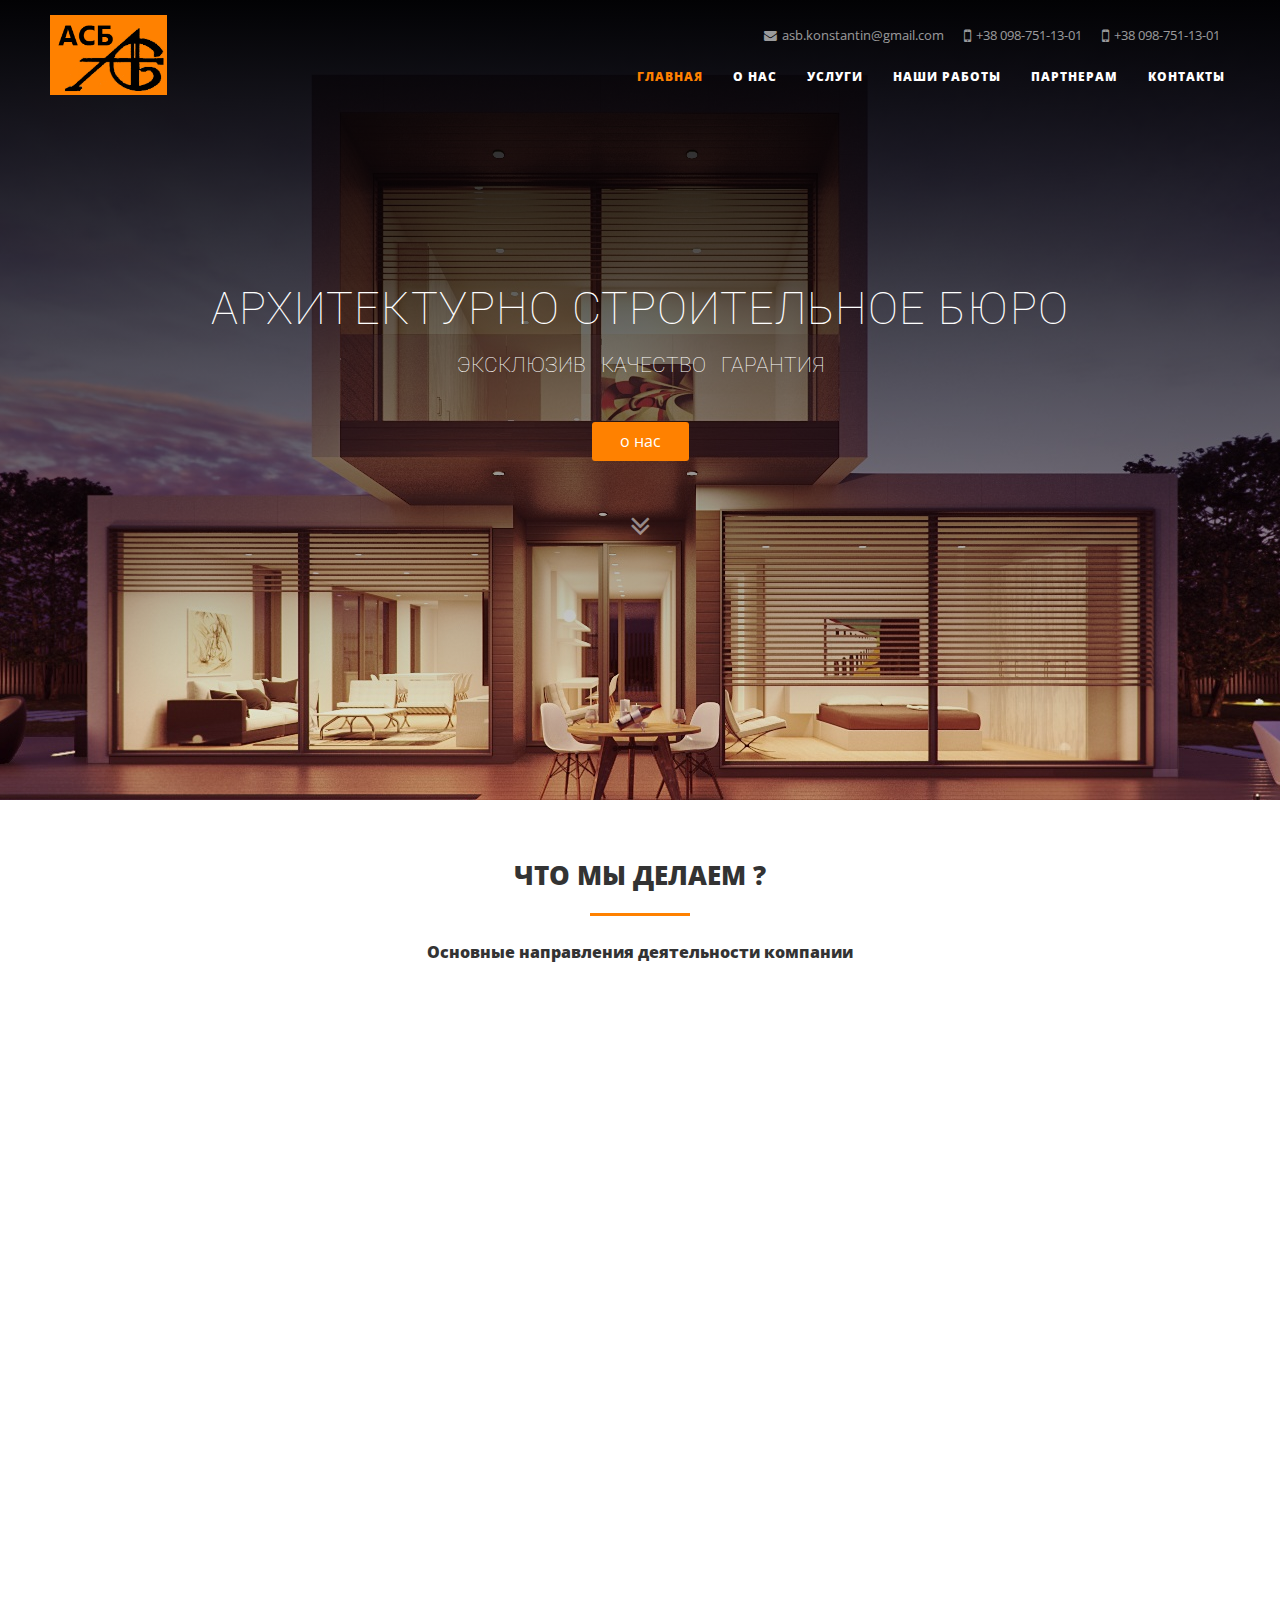
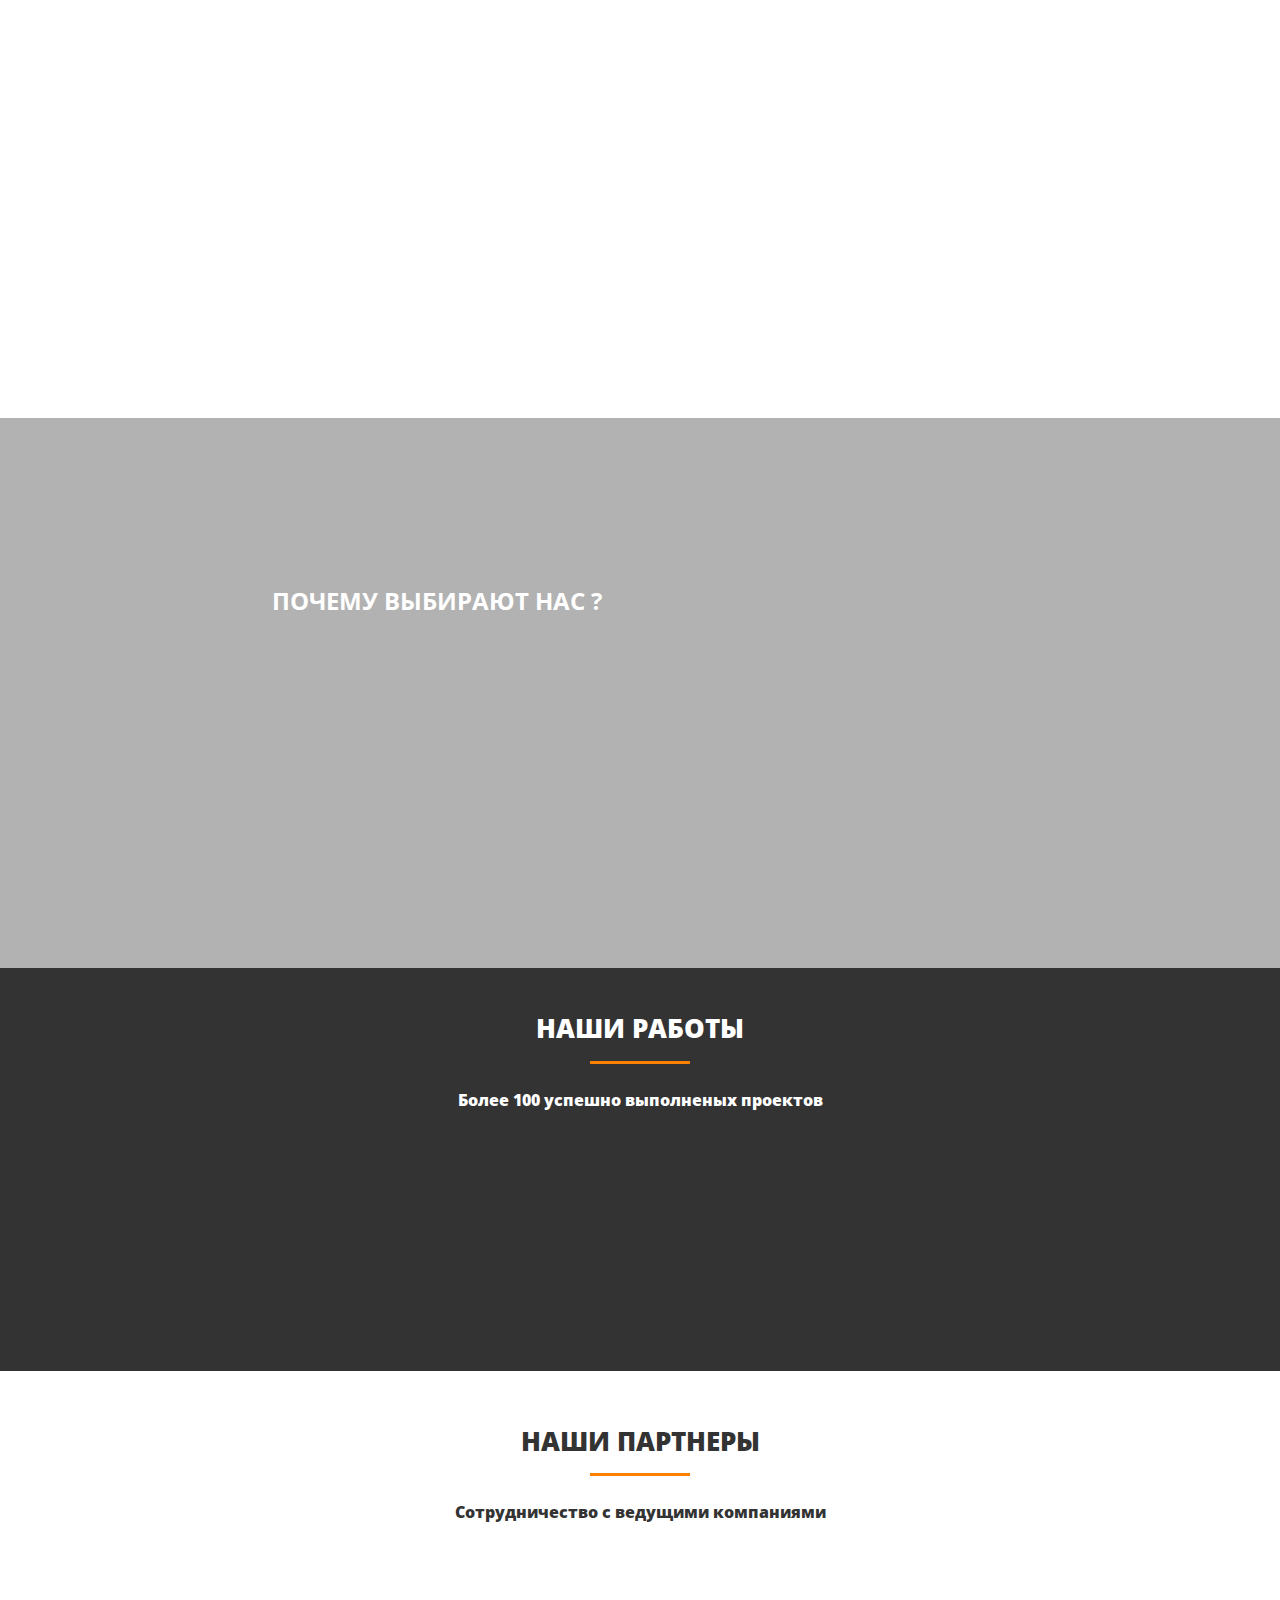
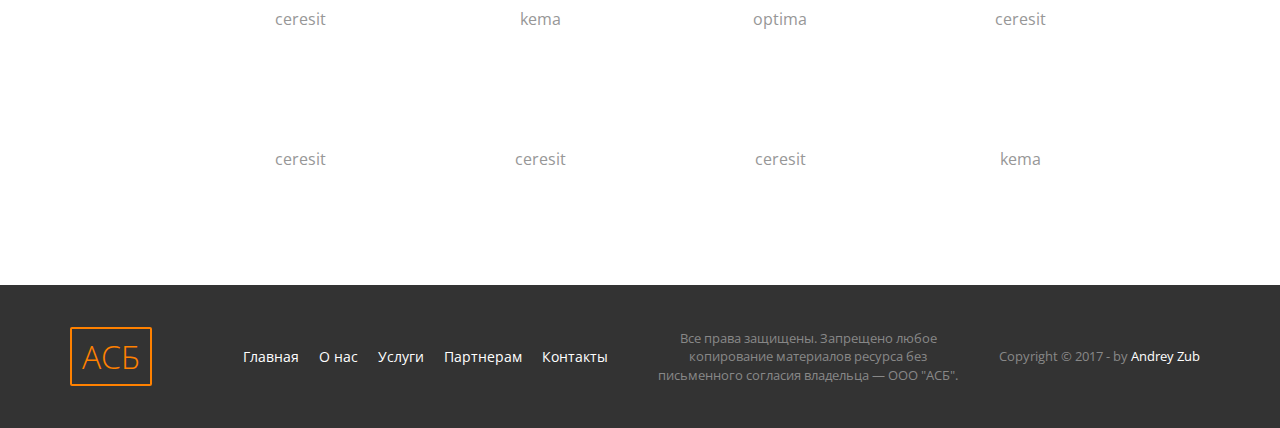
<file: index.html>
<!DOCTYPE html>
<!--[if lt IE 7]><html lang="ru" class="lt-ie9 lt-ie8 lt-ie7"><![endif]-->
<!--[if IE 7]><html lang="ru" class="lt-ie9 lt-ie8"><![endif]-->
<!--[if IE 8]><html lang="ru" class="lt-ie9"><![endif]-->
<!--[if gt IE 8]><!-->
<html lang="ru">
<!--<![endif]-->

<head>
	<meta charset="utf-8" />
	<title>АСБ</title>
	<meta content="" name="description" />
	<meta content="" property="og:image" />
	<meta content="" property="og:description" />
	<meta content="" property="og:site_name" />
	<meta content="website" property="og:type" />
	<meta content="telephone=no" name="format-detection" />
	<meta http-equiv="x-rim-auto-match" content="none">
	<meta http-equiv="X-UA-Compatible" content="IE=edge" />
	<meta name="viewport" content="width=device-width, initial-scale=1.0" />
	<link rel="shortcut icon" href="favicon2.ico" />
	<link rel="stylesheet" href="libs/bootstrap/bootstrap-grid-3.3.1.min.css" />
	<link rel="stylesheet" href="libs/font-awesome-4.2.0/css/font-awesome.min.css" />
	<link rel="stylesheet" href="libs/fancybox/jquery.fancybox.css" />
	<link rel="stylesheet" href="libs/owl-carousel/owl.carousel.css" />
	<link rel="stylesheet" href="libs/countdown/jquery.countdown.css" />
	<link href="https://fonts.googleapis.com/css?family=Open+Sans:400,600,700,800" rel="stylesheet">
	<link href="https://fonts.googleapis.com/css?family=Roboto:100" rel="stylesheet">
	<link rel="stylesheet" href="css/fonts.css" />
	<link rel="stylesheet" href="css/main.css" />
	<link rel="stylesheet" href="css/media.css" />
	<link rel="stylesheet" href="css/animate.css">
</head>

<body>
	<header id="header">
		<div class="headerWrapper">
			<div class="headerContainer">
				<div class="headerTop">
					<ul class="headerTop__list">
						<li class="headerTop__list-item"><i class="fa fa-envelope"></i>asb.konstantin@gmail.com</li>
						<li class="headerTop__list-item"><i class="fa fa-mobile fa-lg"></i>+38 098-751-13-01</li>
						<li class="headerTop__list-item"><i class="fa fa-mobile fa-lg"></i>+38 098-751-13-01</li>
					</ul>
				</div>
				<div class="headerMiddle">
					<div class="headerMiddle__logoName">
						<img src="img/logooo.png" alt="Лого">
						<!-- <h1 class="headerMiddle__name"><a href="index.html">асб</a></h1> -->
					</div>
					<nav class="headerMiddle__nav">
						<ul class="headerMiddle__nav-list">
							<li class="headerMiddle__list-item"><a href="index.html">Главная</a></li>
							<li class="headerMiddle__list-item"><a href="about.html">О нас</a></li>
							<li class="headerMiddle__list-item"><a href="service.html">Услуги</a></li>
							<li class="headerMiddle__list-item"><a href="ourwork.html">Наши работы</a></li>
							<li class="headerMiddle__list-item"><a href="partner.html">Партнерам</a></li>
							<li class="headerMiddle__list-item"><a href="contucts.html">Контакты</a></li>
						</ul>
					</nav>
				</div>
				<div class="headerBottom">
					<h1 class="headerBottom__title wow fadeInUp" data-wow-delay="0.4s"><span>А</span>рхитектурно <span>с</span>троительное <span>б</span>юро</h1>
					<p class="headerBottom__description wow fadeInUp" data-wow-delay="0.8s">Эксклюзив &nbsp; Качество &nbsp; Гарантия</p>
					<a href="about.html" class="headerBottom__link wow fadeInUp" data-wow-delay="1.3s">о нас</a>
					<i class="fa fa-angle-double-down fa-2x wow fadeInUp" aria-hidden="true" data-wow-delay="1.7s" data-wow-iteration="10" data-wow-duration="2.5s"></i>
				</div>
			</div>
		</div>
	</header>
	<!-- main content -->
	<main id="content">
		<div class="contentContainer">
		<!-- our activity -->
			<div class="ourActivity">
				<h2 class="content__title">Что мы делаем ?</h2>
				<hr class="content__line">
				<p class="content__description ourActivity__description">Основные направления деятельности компании</p>
				<div class="ourActivity__box">
					<section class="ourActivity__item project wow zoomIn" data-wow-offset="150" data-wow-duration="1.5s">
						<div class="ourActivity__img-wrapper">
							<img src="img/3d-house-design.jpg" alt="Чертеж">
						</div>
						<div class="ourActivity__item-wrapper">
							<h3 class="ourActivity__item-title"><a href="service.html#pro">Архитектурное и строительное проектирование<i class="fa fa-long-arrow-right" aria-hidden="true"></i></a></h3>
						</div>
					</section>
					<section class="ourActivity__item technic wow zoomIn" data-wow-offset="150" data-wow-duration="1.5s">
						<div class="ourActivity__img-wrapper">
						<img src="img/to.jpg" alt="Техобслуживание">
						</div>
						<div class="ourActivity__item-wrapper">
							<h3 class="ourActivity__item-title"><a href="service.html#tec">Техническое обследование зданий и сооружений<i class="fa fa-long-arrow-right" aria-hidden="true"></i></a></h3>
						</div>
					</section>
					<section class="ourActivity__item stall wow zoomIn" data-wow-offset="150" data-wow-duration="1.5s">
						<div class="ourActivity__img-wrapper">
						<img src="img/stoilo.jpg" alt="Стойло">
						</div>
						<div class="ourActivity__item-wrapper">
							<h3 class="ourActivity__item-title"><a href="service.html#sta">Изготовление стойлового оборудования<i class="fa fa-long-arrow-right" aria-hidden="true"></i></a></h3>
						</div>
					</section>
					<section class="ourActivity__item metal wow zoomIn" data-wow-offset="150" data-wow-duration="1.5s">
						<div class="ourActivity__img-wrapper">
						<img src="img/metall.jpg" alt="Металлоконструкция">
						</div>
						<div class="ourActivity__item-wrapper">
							<h3 class="ourActivity__item-title"><a href="service.html#met">Проектирование, изготовление и монтаж металлоконструкций<i class="fa fa-long-arrow-right" aria-hidden="true"></i></a></h3>
						</div>
					</section>
					<section class="ourActivity__item job wow zoomIn" data-wow-offset="150" data-wow-duration="1.5s">
						<div class="ourActivity__img-wrapper">
						<img src="img/bulldozer.jpg" alt="Общестроительные работы">
						</div>
						<div class="ourActivity__item-wrapper">
							<h3 class="ourActivity__item-title"><a href="service.html#jo">Общестроительные работы<i class="fa fa-long-arrow-right" aria-hidden="true"></i></a></h3>
						</div>
					</section>
					<section class="ourActivity__item fences wow zoomIn" data-wow-offset="150" data-wow-duration="1.5s">
						<div class="ourActivity__img-wrapper">
						<img src="img/ograzhdeniya.jpg" alt="Перила">
						</div>
						<div class="ourActivity__item-wrapper">
							<h3 class="ourActivity__item-title"><a href="service.html#fen">Изготовление перил, ограждений, пандусов, колесоотбойников<i class="fa fa-long-arrow-right" aria-hidden="true"></i></a></h3>
						</div>
					</section>
					<section class="ourActivity__item facade wow zoomIn" data-wow-offset="150" data-wow-duration="1.5s">
						<div class="ourActivity__img-wrapper">
						<img src="img/fasad_doma.jpg" alt="Фасад">
						</div>
						<div class="ourActivity__item-wrapper">
							<h3 class="ourActivity__item-title"><a href="service.html#fac">Утепление и декоративная отделка фасадов<i class="fa fa-long-arrow-right" aria-hidden="true"></i></a></h3>
						</div>
					</section>
					<section class="ourActivity__item architecture wow zoomIn" data-wow-offset="150" data-wow-duration="1.5s">
						<div class="ourActivity__img-wrapper">
						<img src="img/lepnina.jpg" alt="Лепнина">
						</div>
						<div class="ourActivity__item-wrapper">
							<h3 class="ourActivity__item-title"><a href="service.html#arc">Изготовление и монтаж архитектурных элементов из пенополистирола<i class="fa fa-long-arrow-right" aria-hidden="true"></i></a></h3>
						</div>
					</section>
					<section class="ourActivity__item interior3d wow zoomIn" data-wow-offset="150" data-wow-duration="1.5s">
						<div class="ourActivity__img-wrapper">
						<img src="img/construct3d.jpg" alt="3D отделка">
						</div>
						<div class="ourActivity__item-wrapper">
							<h3 class="ourActivity__item-title"><a href="service.html#int">3D отделка интеръеров<i class="fa fa-long-arrow-right" aria-hidden="true"></i></a></h3>
						</div>
					</section>
				</div>
			</div>
			<!-- why choose us -->
			<div class="whyChooseUs">
				<div class="whyChooseUs__box">
					<h5 class="whyChooseUs__title">Почему выбирают нас ?</h5>
					<h4 class="whyChooseUs__description team wow fadeInLeft" data-wow-offset="150" data-wow-duration="3s">Мы - сильная команда,</h4>
					<h4 class="whyChooseUs__description skills wow fadeInRight" data-wow-offset="150" data-wow-duration="3s">за нами 14 лет опыта</h4>
				</div>
			</div>
			<!-- our work -->
			<div class="ourWork">
				<h2 class="content__title ourWork__title">Наши работы</h2>
				<hr class="content__line">
				<p class="content__description ourWork__description">Более 100 успешно выполненых проектов</p>
				<div class="ourWork__box">
					<section class="ourWork__item wow flipInX" data-wow-delay="0.2s" data-wow-offset="150" data-wow-duration="1.3s">
						<img src="img/house.jpg" alt="alt">
						<div class="ourWork__item-hidden"><a href="ourwork.html">название обьекта<i class="fa fa-long-arrow-right ourWork__arrow-right" aria-hidden="true"></i></a></div>
					</section>
					<section class="ourWork__item wow flipInX" data-wow-delay="0.4s" data-wow-offset="150" data-wow-duration="1.3s">
						<img src="img/house.jpg" alt="alt">
						<div class="ourWork__item-hidden"><a href="ourwork.html">название обьекта<i class="fa fa-long-arrow-right ourWork__arrow-right" aria-hidden="true"></i></a></div>
					</section>
					<section class="ourWork__item wow flipInX" data-wow-delay="0.6s" data-wow-offset="150" data-wow-duration="1.3s">
						<img src="img/house.jpg" alt="alt">
						<div class="ourWork__item-hidden"><a href="ourwork.html">название обьекта<i class="fa fa-long-arrow-right ourWork__arrow-right" aria-hidden="true"></i></a></div>
					</section>
					<section class="ourWork__item wow flipInX" data-wow-delay="0.8s" data-wow-offset="150" data-wow-duration="1.3s">
						<img src="img/house.jpg" alt="alt">
						<div class="ourWork__item-hidden"><a href="ourwork.html">название обьекта<i class="fa fa-long-arrow-right ourWork__arrow-right" aria-hidden="true"></i></a></div>
					</section>
				</div>
			</div>
			<!-- our partner -->
			<div class="ourPartner">
				<h2 class="content__title ourPartner__title">Наши партнеры</h2>
				<hr class="content__line">
				<p class="content__description">Сотрудничество с ведущими компаниями</p>
				<div class="ourPartner__box">
					<ul class="ourPartner__content">
						<li>ceresit</li>
						<li>kema</li>
						<li>optima</li>
						<li>ceresit</li>
						<li>ceresit</li>
						<li>ceresit</li>
						<li>ceresit</li>
						<li>kema</li>
					</ul>
				</div>
			</div>
		</div>
	</main>
	<footer id="footer">
		<div class="footer__container">
			<h1 class="footerName">АСБ</h1>
			<ul class="footer__nav">
				<li class="footer__nav-item"><a href="index.html">Главная</a></li>
				<li class="footer__nav-item"><a href="about.html">О нас</a></li>
				<li class="footer__nav-item"><a href="service.html">Услуги</a></li>
				<li class="footer__nav-item"><a href="partner.html">Партнерам</a></li>
				<li class="footer__nav-item"><a href="contact.html">Контакты</a></li>
			</ul>
			<p class="footerInfo__copy-text">Все права защищены. Запрещено любое копирование материалов ресурса без письменного согласия владельца — ООО "АСБ".</p>
			<p class="footerInfo__copy">Copyright &copy; 2017 - <?php echo date('Y');?> by&nbsp;<a href="https://www.facebook.com/andrey.zub.9" target="_blank" id="author">Andrey Zub</a></p>
		</div>
	</footer>
	<div class="hidden"></div>
	<!-- Mandatory for Responsive Bootstrap Toolkit to operate -->
	<div class="device-xs visible-xs"></div>
	<div class="device-sm visible-sm"></div>
	<div class="device-md visible-md"></div>
	<div class="device-lg visible-lg"></div>
	<!-- end mandatory -->
	<!--[if lt IE 9]>
	<script src="libs/html5shiv/es5-shim.min.js"></script>
	<script src="libs/html5shiv/html5shiv.min.js"></script>
	<script src="libs/html5shiv/html5shiv-printshiv.min.js"></script>
	<script src="libs/respond/respond.min.js"></script>
	<![endif]-->
	<script src="libs/jquery/jquery-1.11.1.min.js"></script>
	<script src="js/wow.min.js"></script>
	<script src="libs/jquery-mousewheel/jquery.mousewheel.min.js"></script>
	<script src="libs/fancybox/jquery.fancybox.pack.js"></script>
	<script src="libs/waypoints/waypoints-1.6.2.min.js"></script>
	<script src="libs/scrollto/jquery.scrollTo.min.js"></script>
	<script src="libs/owl-carousel/owl.carousel.min.js"></script>
	<script src="libs/countdown/jquery.plugin.js"></script>
	<script src="libs/countdown/jquery.countdown.min.js"></script>
	<script src="libs/countdown/jquery.countdown-ru.js"></script>
	<script src="libs/landing-nav/navigation.js"></script>
	<script src="libs/bootstrap-toolkit/bootstrap-toolkit.min.js"></script>
	<script src="libs/maskedinput/jquery.maskedinput.min.js"></script>
	<script src="libs/equalheight/jquery.equalheight.js"></script>
	<script src="libs/stellar/jquery.stellar.min.js"></script>
	<script src="js/common.js"></script>
	<script>
    	new WOW().init();
    </script>
	<!-- Yandex.Metrika counter -->
	<!-- /Yandex.Metrika counter -->
	<!-- Google Analytics counter -->
	<!-- /Google Analytics counter -->
</body>

</html>
</file>
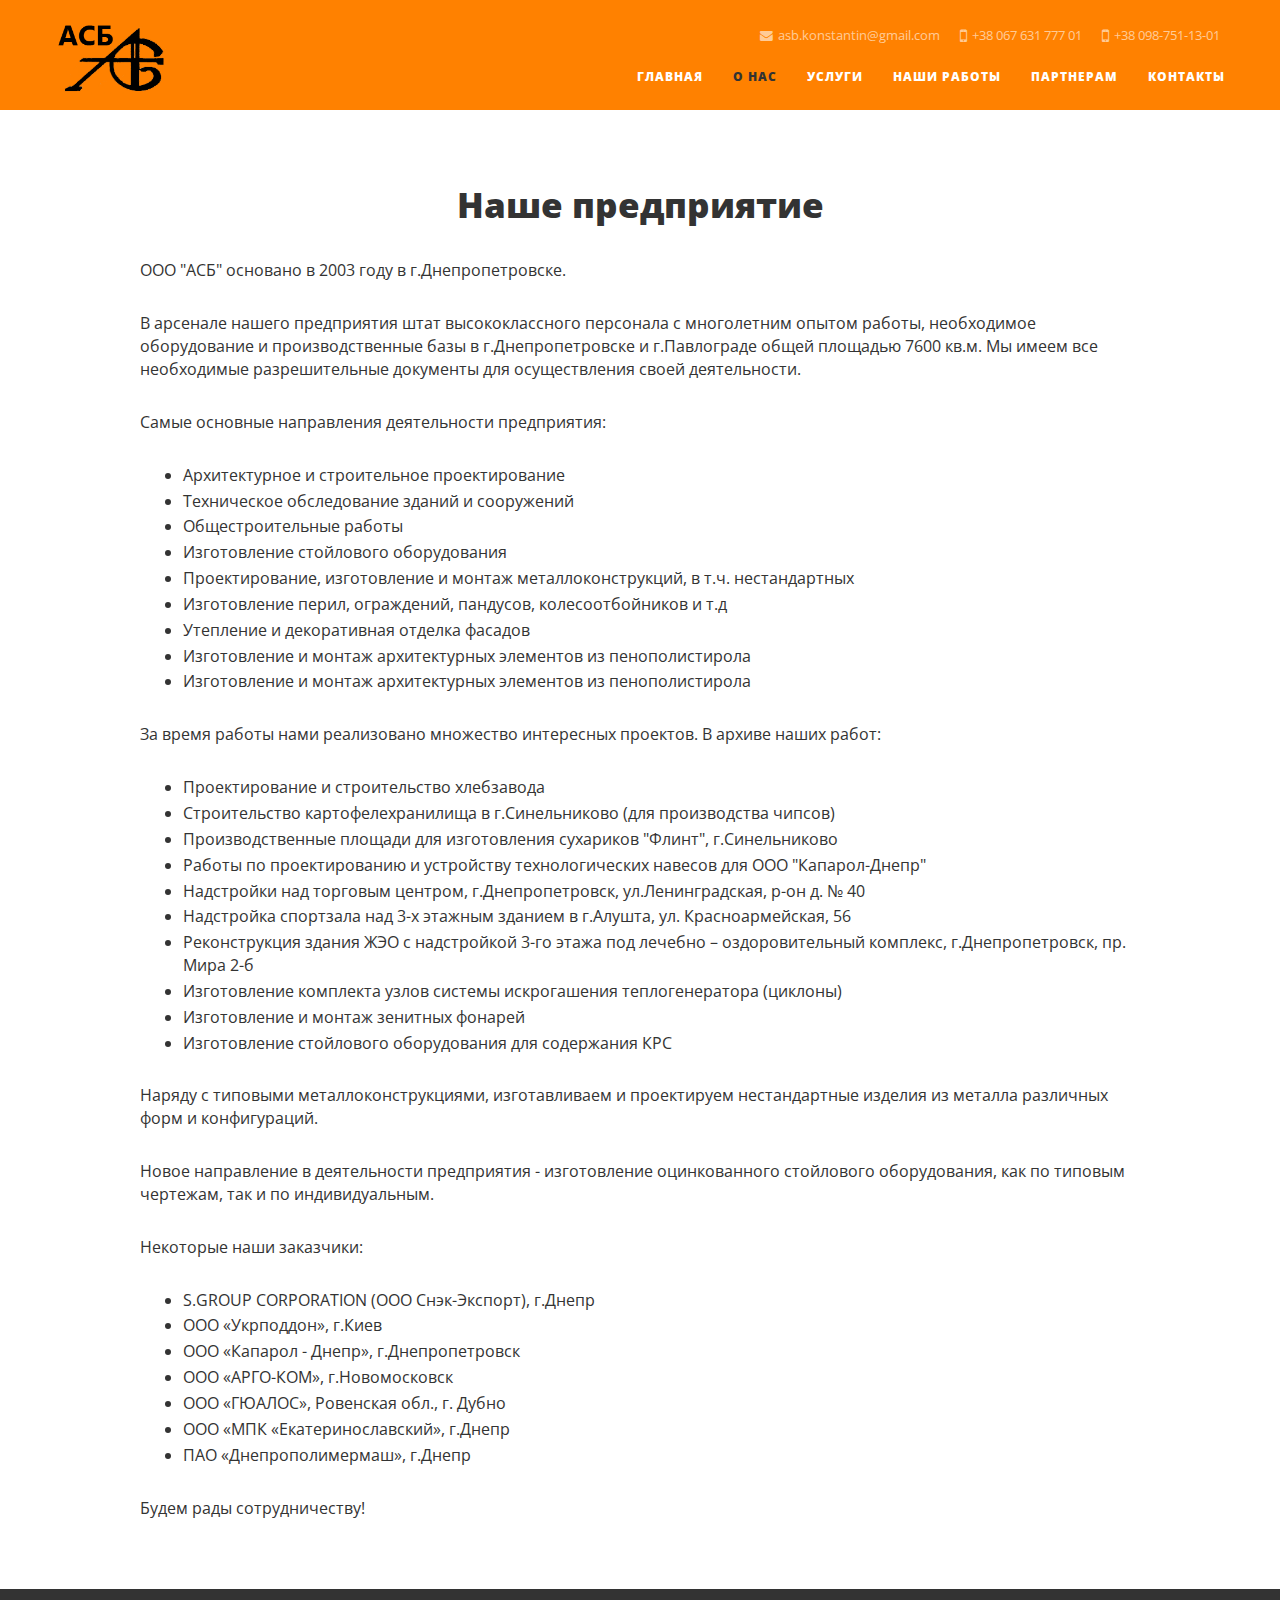
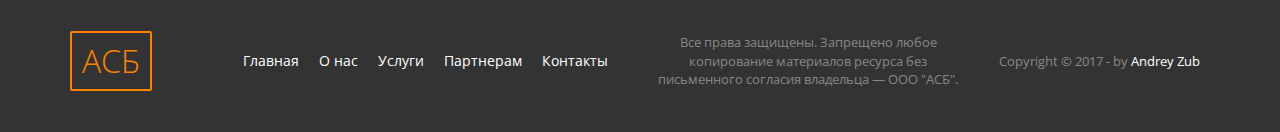
<file: about.html>
<!DOCTYPE html>
<!--[if lt IE 7]><html lang="ru" class="lt-ie9 lt-ie8 lt-ie7"><![endif]-->
<!--[if IE 7]><html lang="ru" class="lt-ie9 lt-ie8"><![endif]-->
<!--[if IE 8]><html lang="ru" class="lt-ie9"><![endif]-->
<!--[if gt IE 8]><!-->
<html lang="ru">
<!--<![endif]-->

<head>
	<meta charset="utf-8" />
	<title>АСБ</title>
	<meta content="" name="description" />
	<meta content="" property="og:image" />
	<meta content="" property="og:description" />
	<meta content="" property="og:site_name" />
	<meta content="website" property="og:type" />
	<meta content="telephone=no" name="format-detection" />
	<meta http-equiv="x-rim-auto-match" content="none">
	<meta http-equiv="X-UA-Compatible" content="IE=edge" />
	<meta name="viewport" content="width=device-width, initial-scale=1.0" />
	<link rel="shortcut icon" href="favicon2.ico" />
	<link rel="stylesheet" href="libs/bootstrap/bootstrap-grid-3.3.1.min.css" />
	<link rel="stylesheet" href="libs/font-awesome-4.2.0/css/font-awesome.min.css" />
	<link rel="stylesheet" href="libs/fancybox/jquery.fancybox.css" />
	<link rel="stylesheet" href="libs/owl-carousel/owl.carousel.css" />
	<link rel="stylesheet" href="libs/countdown/jquery.countdown.css" />
	<link href="https://fonts.googleapis.com/css?family=Open+Sans:400,600,700,800" rel="stylesheet">
	<link href="https://fonts.googleapis.com/css?family=Roboto:100" rel="stylesheet">
	<link rel="stylesheet" href="css/fonts.css" />
	<link rel="stylesheet" href="css/main.css" />
	<link rel="stylesheet" href="css/media.css" />
</head>

<body>
	<header id="headerPage">
		<div class="headerPage__container">
			<div class="headerPageTop">
				<ul class="headerPageTop__list">
					<li class="headerPageTop__list-item"><i class="fa fa-envelope"></i>asb.konstantin@gmail.com</li>
					<li class="headerPageTop__list-item"><i class="fa fa-mobile fa-lg"></i>+38 067 631 777 01</li>
					<li class="headerPageTop__list-item"><i class="fa fa-mobile fa-lg"></i>+38 098-751-13-01</li>
				</ul>
			</div>
				<div class="headerPageMiddle">
					<div class="headerPageMiddle__logoName">
						<img src="img/logooo.png" alt="Лого">
						<!-- <h1 class="headerPageMiddle__name"><a href="index.html">асб</a></h1> -->
					</div>
					<nav class="headerPageMiddle__nav">
						<ul class="headerPageMiddle__nav-list">
							<li class="headerPageMiddle__list-item"><a href="index.html">Главная</a></li>
							<li class="headerPageMiddle__list-item"><a href="about.html">О нас</a></li>
							<li class="headerPageMiddle__list-item"><a href="service.html">Услуги</a></li>
							<li class="headerPageMiddle__list-item"><a href="ourwork.html">Наши работы</a></li>
							<li class="headerPageMiddle__list-item"><a href="partner.html">Партнерам</a></li>
							<li class="headerPageMiddle__list-item"><a href="contucts.html">Контакты</a></li>
						</ul>
					</nav>
				</div>
		</div>
	</header>
	<main id="content">
		<div class="aboutContent__container">
		<h2 class="aboutContent__title">Наше предприятие</h2>
			<p class="aboutContent__text">ООО "АСБ" основано в 2003 году в г.Днепропетровске.</p>
			<p class="aboutContent__text">В арсенале нашего предприятия штат высококлассного персонала с многолетним опытом работы, необходимое оборудование и производственные базы в г.Днепропетровске и г.Павлограде общей площадью 7600 кв.м. Мы имеем все необходимые разрешительные документы для осуществления своей деятельности.</p>
			<p class="aboutContent__text">Самые основные направления деятельности предприятия:</p>
			<ul class="aboutContent__activity">
				<li class="aboutContent__activity-item">Архитектурное и строительное проектирование</li>
				<li class="aboutContent__activity-item">Техническое обследование зданий и сооружений</li>
				<li class="aboutContent__activity-item">Общестроительные работы</li>
				<li class="aboutContent__activity-item">Изготовление стойлового оборудования</li>
				<li class="aboutContent__activity-item">Проектирование, изготовление и монтаж металлоконструкций, в т.ч. нестандартных</li>
				<li class="aboutContent__activity-item">Изготовление перил, ограждений, пандусов, колесоотбойников и т.д</li>
				<li class="aboutContent__activity-item">Утепление и декоративная отделка фасадов</li>
				<li class="aboutContent__activity-item">Изготовление и монтаж архитектурных элементов из пенополистирола</li>
				<li class="aboutContent__activity-item">Изготовление и монтаж архитектурных элементов из пенополистирола</li>
			</ul>
			<p class="aboutContent__text">За время работы нами реализовано множество интересных проектов. В архиве наших работ:</p>
			<ul class="aboutContent__work">
				<li class="aboutContent__work-item">Проектирование и строительство хлебзавода</li>
				<li class="aboutContent__work-item">Строительство картофелехранилища в г.Синельниково (для производства чипсов)</li>
				<li class="aboutContent__work-item">Производственные площади для изготовления сухариков "Флинт", г.Синельниково</li>
				<li class="aboutContent__work-item">Работы по проектированию и устройству технологических навесов для ООО "Капарол-Днепр"</li>
				<li class="aboutContent__work-item">Надстройки над торговым центром, г.Днепропетровск, ул.Ленинградская, р-он д. № 40</li>
				<li class="aboutContent__work-item">Надстройка спортзала над 3-х этажным зданием в г.Алушта, ул. Красноармейская, 56</li>
				<li class="aboutContent__work-item">Реконструкция здания ЖЭО с надстройкой 3-го этажа под лечебно – оздоровительный комплекс, г.Днепропетровск, пр. Мира 2-б</li>
				<li class="aboutContent__work-item">Изготовление комплекта узлов системы искрогашения теплогенератора (циклоны)</li>
				<li class="aboutContent__work-item">Изготовление и монтаж зенитных фонарей</li>
				<li class="aboutContent__work-item">Изготовление стойлового оборудования для содержания КРС</li>
			</ul>
			<p class="aboutContent__text">Наряду с типовыми металлоконструкциями, изготавливаем и проектируем нестандартные
изделия из металла различных форм и конфигураций.</p>
			<p class="aboutContent__text">Новое направление в деятельности предприятия - изготовление оцинкованного стойлового оборудования, как по типовым чертежам, так и по индивидуальным.</p>
			<p class="aboutContent__text">Некоторые наши заказчики:</p>
			<ul class="aboutContent__castomer">
				<li class="aboutContent__customer-item">S.GROUP CORPORATION (ООО Снэк-Экспорт), г.Днепр</li>
				<li class="aboutContent__customer-item">ООО «Укрподдон», г.Киев</li>
				<li class="aboutContent__customer-item">ООО «Капарол - Днепр», г.Днепропетровск</li>
				<li class="aboutContent__customer-item">ООО «АРГО-КОМ», г.Новомосковск</li>
				<li class="aboutContent__customer-item">ООО «ГЮАЛОС», Ровенская обл., г. Дубно</li>
				<li class="aboutContent__customer-item">ООО «МПК «Екатеринославский», г.Днепр</li>
				<li class="aboutContent__customer-item">ПАО «Днепрополимермаш», г.Днепр</li>
			</ul>
			<p class="aboutContent__text">Будем рады сотрудничеству!</p>
		</div>
	</main>
	<footer id="footer">
		<div class="footer__container">
			<h1 class="footerName">АСБ</h1>
			<ul class="footer__nav">
				<li class="footer__nav-item"><a href="index.html">Главная</a></li>
				<li class="footer__nav-item"><a href="about.html">О нас</a></li>
				<li class="footer__nav-item"><a href="service.html">Услуги</a></li>
				<li class="footer__nav-item"><a href="partner.html">Партнерам</a></li>
				<li class="footer__nav-item"><a href="contact.html">Контакты</a></li>
			</ul>
			<p class="footerInfo__copy-text">Все права защищены. Запрещено любое копирование материалов ресурса без письменного согласия владельца — ООО "АСБ".</p>
			<p class="footerInfo__copy">Copyright &copy; 2017 - <?php echo date('Y');?> by&nbsp;<a href="https://www.facebook.com/andrey.zub.9" target="_blank" id="author">Andrey Zub</a></p>
		</div>
	</footer>
	<div class="hidden"></div>
	<!-- Mandatory for Responsive Bootstrap Toolkit to operate -->
	<div class="device-xs visible-xs"></div>
	<div class="device-sm visible-sm"></div>
	<div class="device-md visible-md"></div>
	<div class="device-lg visible-lg"></div>
	<!-- end mandatory -->
	<!--[if lt IE 9]>
	<script src="libs/html5shiv/es5-shim.min.js"></script>
	<script src="libs/html5shiv/html5shiv.min.js"></script>
	<script src="libs/html5shiv/html5shiv-printshiv.min.js"></script>
	<script src="libs/respond/respond.min.js"></script>
	<![endif]-->
	<script src="libs/jquery/jquery-1.11.1.min.js"></script>
	<script src="libs/jquery-mousewheel/jquery.mousewheel.min.js"></script>
	<script src="libs/fancybox/jquery.fancybox.pack.js"></script>
	<script src="libs/waypoints/waypoints-1.6.2.min.js"></script>
	<script src="libs/scrollto/jquery.scrollTo.min.js"></script>
	<script src="libs/owl-carousel/owl.carousel.min.js"></script>
	<script src="libs/countdown/jquery.plugin.js"></script>
	<script src="libs/countdown/jquery.countdown.min.js"></script>
	<script src="libs/countdown/jquery.countdown-ru.js"></script>
	<script src="libs/landing-nav/navigation.js"></script>
	<script src="libs/bootstrap-toolkit/bootstrap-toolkit.min.js"></script>
	<script src="libs/maskedinput/jquery.maskedinput.min.js"></script>
	<script src="libs/equalheight/jquery.equalheight.js"></script>
	<script src="libs/stellar/jquery.stellar.min.js"></script>
	<script src="js/common.js"></script>
	<!-- Yandex.Metrika counter -->
	<!-- /Yandex.Metrika counter -->
	<!-- Google Analytics counter -->
	<!-- /Google Analytics counter -->
</body>

</html>
</file>
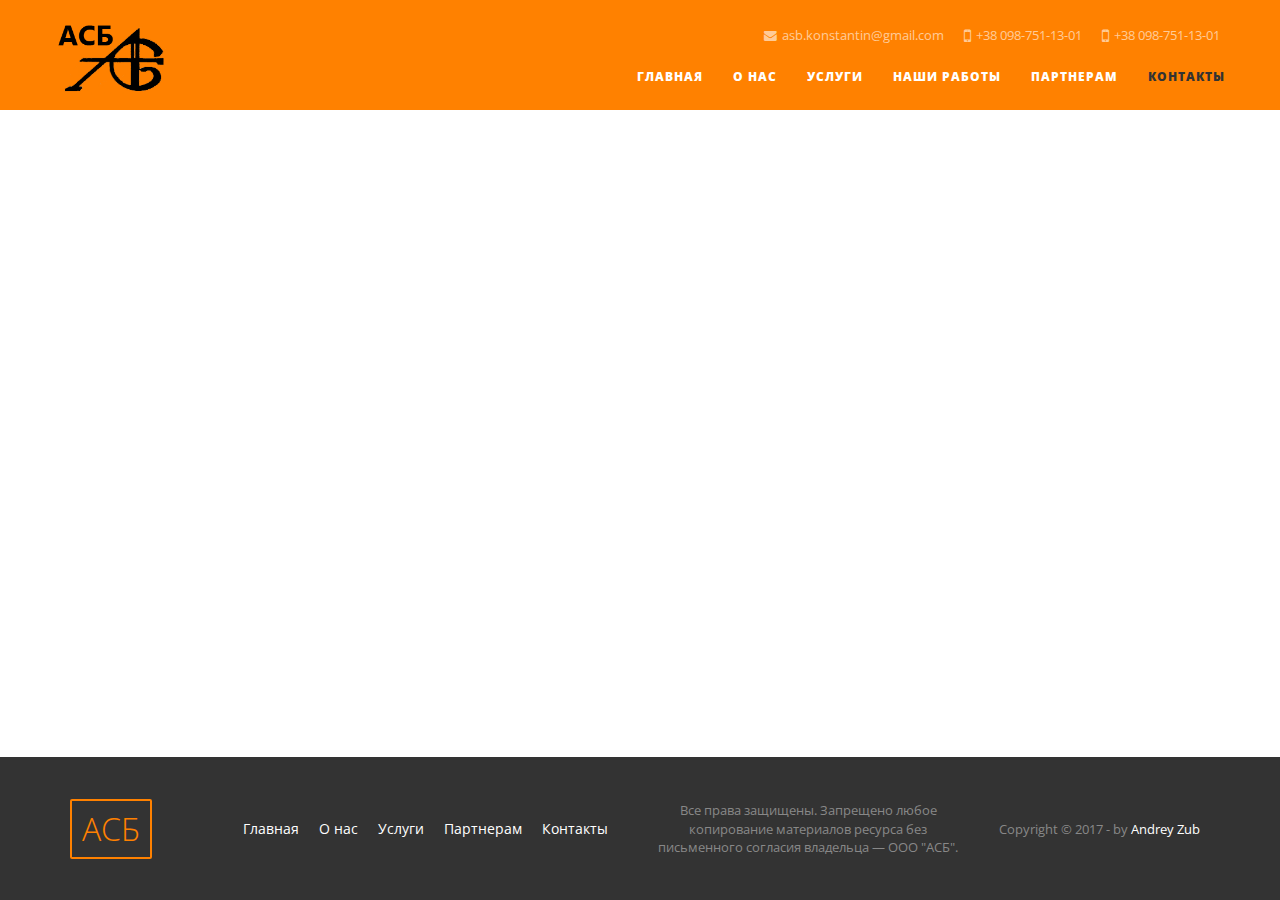
<file: contucts.html>
<!DOCTYPE html>
<!--[if lt IE 7]><html lang="ru" class="lt-ie9 lt-ie8 lt-ie7"><![endif]-->
<!--[if IE 7]><html lang="ru" class="lt-ie9 lt-ie8"><![endif]-->
<!--[if IE 8]><html lang="ru" class="lt-ie9"><![endif]-->
<!--[if gt IE 8]><!-->
<html lang="ru">
<!--<![endif]-->

<head>
	<meta charset="utf-8" />
	<title>АСБ</title>
	<meta content="" name="description" />
	<meta content="" property="og:image" />
	<meta content="" property="og:description" />
	<meta content="" property="og:site_name" />
	<meta content="website" property="og:type" />
	<meta content="telephone=no" name="format-detection" />
	<meta http-equiv="x-rim-auto-match" content="none">
	<meta http-equiv="X-UA-Compatible" content="IE=edge" />
	<meta name="viewport" content="width=device-width, initial-scale=1.0" />
	<link rel="shortcut icon" href="favicon2.ico" />
	<link rel="stylesheet" href="libs/bootstrap/bootstrap-grid-3.3.1.min.css" />
	<link rel="stylesheet" href="libs/font-awesome-4.2.0/css/font-awesome.min.css" />
	<link rel="stylesheet" href="libs/fancybox/jquery.fancybox.css" />
	<link rel="stylesheet" href="libs/owl-carousel/owl.carousel.css" />
	<link rel="stylesheet" href="libs/countdown/jquery.countdown.css" />
	<link href="https://fonts.googleapis.com/css?family=Open+Sans:400,600,700,800" rel="stylesheet">
	<link href="https://fonts.googleapis.com/css?family=Roboto:100" rel="stylesheet">
	<link rel="stylesheet" href="css/fonts.css" />
	<link rel="stylesheet" href="css/main.css" />
	<link rel="stylesheet" href="css/media.css" />
	<link rel="stylesheet" href="css/animate.css">
    <script>
              new WOW().init();
    </script>
</head>

<body>
	<header id="headerPage">
		<div class="headerPage__container">
			<div class="headerPageTop">
				<ul class="headerPageTop__list">
					<li class="headerPageTop__list-item"><i class="fa fa-envelope"></i>asb.konstantin@gmail.com</li>
					<li class="headerPageTop__list-item"><i class="fa fa-mobile fa-lg"></i>+38 098-751-13-01</li>
					<li class="headerPageTop__list-item"><i class="fa fa-mobile fa-lg"></i>+38 098-751-13-01</li>
				</ul>
			</div>
				<div class="headerPageMiddle">
					<div class="headerPageMiddle__logoName">
						<img src="img/logooo.png" alt="Лого">
						<!-- <h1 class="headerPageMiddle__name"><a href="index.html">асб</a></h1> -->
					</div>
					<nav class="headerPageMiddle__nav">
						<ul class="headerPageMiddle__nav-list">
							<li class="headerPageMiddle__list-item"><a href="index.html">Главная</a></li>
							<li class="headerPageMiddle__list-item"><a href="about.html">О нас</a></li>
							<li class="headerPageMiddle__list-item"><a href="service.html">Услуги</a></li>
							<li class="headerPageMiddle__list-item"><a href="ourwork.html">Наши работы</a></li>
							<li class="headerPageMiddle__list-item"><a href="partner.html">Партнерам</a></li>
							<li class="headerPageMiddle__list-item"><a href="contucts.html">Контакты</a></li>
						</ul>
					</nav>
				</div>
		</div>
	</header>
	<main id="content">
		<div class="contentContainer">

		</div>
	</main>
	<footer id="footer">
		<div class="footer__container">
			<h1 class="footerName">АСБ</h1>
			<ul class="footer__nav">
				<li class="footer__nav-item"><a href="index.html">Главная</a></li>
				<li class="footer__nav-item"><a href="about.html">О нас</a></li>
				<li class="footer__nav-item"><a href="service.html">Услуги</a></li>
				<li class="footer__nav-item"><a href="partner.html">Партнерам</a></li>
				<li class="footer__nav-item"><a href="contact.html">Контакты</a></li>
			</ul>
			<p class="footerInfo__copy-text">Все права защищены. Запрещено любое копирование материалов ресурса без письменного согласия владельца — ООО "АСБ".</p>
			<p class="footerInfo__copy">Copyright &copy; 2017 - <?php echo date('Y');?> by&nbsp;<a href="https://www.facebook.com/andrey.zub.9" target="_blank" id="author">Andrey Zub</a></p>
		</div>
	</footer>
	<div class="hidden"></div>
	<!-- Mandatory for Responsive Bootstrap Toolkit to operate -->
	<div class="device-xs visible-xs"></div>
	<div class="device-sm visible-sm"></div>
	<div class="device-md visible-md"></div>
	<div class="device-lg visible-lg"></div>
	<!-- end mandatory -->
	<!--[if lt IE 9]>
	<script src="libs/html5shiv/es5-shim.min.js"></script>
	<script src="libs/html5shiv/html5shiv.min.js"></script>
	<script src="libs/html5shiv/html5shiv-printshiv.min.js"></script>
	<script src="libs/respond/respond.min.js"></script>
	<![endif]-->
	<script src="libs/jquery/jquery-1.11.1.min.js"></script>
	<script src="libs/WOW-master/dist/wow.min.js"></script>
	<script src="libs/jquery-mousewheel/jquery.mousewheel.min.js"></script>
	<script src="libs/fancybox/jquery.fancybox.pack.js"></script>
	<script src="libs/waypoints/waypoints-1.6.2.min.js"></script>
	<script src="libs/scrollto/jquery.scrollTo.min.js"></script>
	<script src="libs/owl-carousel/owl.carousel.min.js"></script>
	<script src="libs/countdown/jquery.plugin.js"></script>
	<script src="libs/countdown/jquery.countdown.min.js"></script>
	<script src="libs/countdown/jquery.countdown-ru.js"></script>
	<script src="libs/landing-nav/navigation.js"></script>
	<script src="libs/bootstrap-toolkit/bootstrap-toolkit.min.js"></script>
	<script src="libs/maskedinput/jquery.maskedinput.min.js"></script>
	<script src="libs/equalheight/jquery.equalheight.js"></script>
	<script src="libs/stellar/jquery.stellar.min.js"></script>
	<script src="js/common.js"></script>
	<!-- Yandex.Metrika counter -->
	<!-- /Yandex.Metrika counter -->
	<!-- Google Analytics counter -->
	<!-- /Google Analytics counter -->
</body>

</html>
</file>
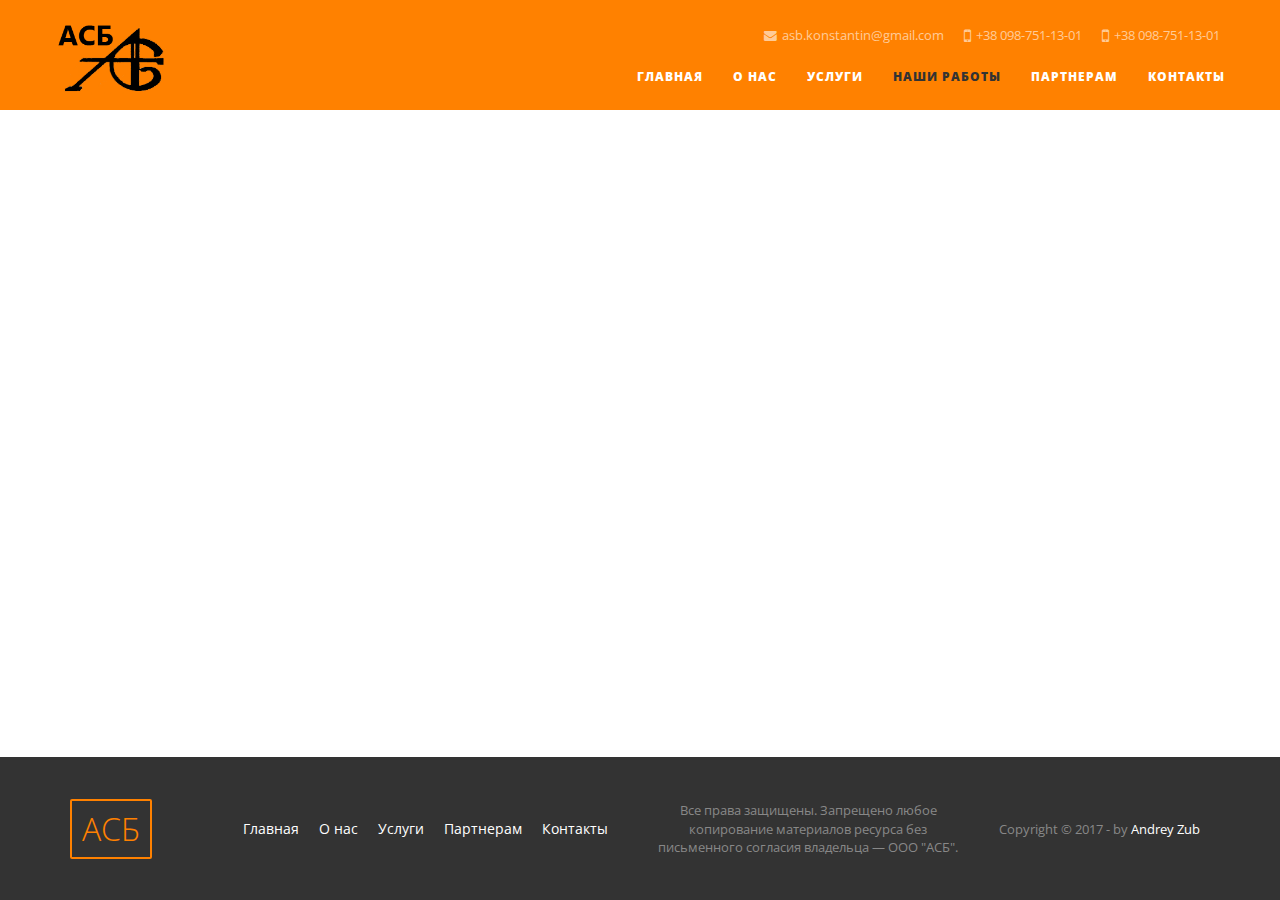
<file: ourwork.html>
<!DOCTYPE html>
<!--[if lt IE 7]><html lang="ru" class="lt-ie9 lt-ie8 lt-ie7"><![endif]-->
<!--[if IE 7]><html lang="ru" class="lt-ie9 lt-ie8"><![endif]-->
<!--[if IE 8]><html lang="ru" class="lt-ie9"><![endif]-->
<!--[if gt IE 8]><!-->
<html lang="ru">
<!--<![endif]-->

<head>
	<meta charset="utf-8" />
	<title>АСБ</title>
	<meta content="" name="description" />
	<meta content="" property="og:image" />
	<meta content="" property="og:description" />
	<meta content="" property="og:site_name" />
	<meta content="website" property="og:type" />
	<meta content="telephone=no" name="format-detection" />
	<meta http-equiv="x-rim-auto-match" content="none">
	<meta http-equiv="X-UA-Compatible" content="IE=edge" />
	<meta name="viewport" content="width=device-width, initial-scale=1.0" />
	<link rel="shortcut icon" href="favicon2.ico" />
	<link rel="stylesheet" href="libs/bootstrap/bootstrap-grid-3.3.1.min.css" />
	<link rel="stylesheet" href="libs/font-awesome-4.2.0/css/font-awesome.min.css" />
	<link rel="stylesheet" href="libs/fancybox/jquery.fancybox.css" />
	<link rel="stylesheet" href="libs/owl-carousel/owl.carousel.css" />
	<link rel="stylesheet" href="libs/countdown/jquery.countdown.css" />
	<link href="https://fonts.googleapis.com/css?family=Open+Sans:400,600,700,800" rel="stylesheet">
	<link href="https://fonts.googleapis.com/css?family=Roboto:100" rel="stylesheet">
	<link rel="stylesheet" href="css/fonts.css" />
	<link rel="stylesheet" href="css/main.css" />
	<link rel="stylesheet" href="css/media.css" />
</head>

<body>
	<header id="headerPage">
		<div class="headerPage__container">
			<div class="headerPageTop">
				<ul class="headerPageTop__list">
					<li class="headerPageTop__list-item"><i class="fa fa-envelope"></i>asb.konstantin@gmail.com</li>
					<li class="headerPageTop__list-item"><i class="fa fa-mobile fa-lg"></i>+38 098-751-13-01</li>
					<li class="headerPageTop__list-item"><i class="fa fa-mobile fa-lg"></i>+38 098-751-13-01</li>
				</ul>
			</div>
				<div class="headerPageMiddle">
					<div class="headerPageMiddle__logoName">
						<img src="img/logooo.png" alt="Лого">
						<!-- <h1 class="headerPageMiddle__name"><a href="index.html">асб</a></h1> -->
					</div>
					<nav class="headerPageMiddle__nav">
						<ul class="headerPageMiddle__nav-list">
							<li class="headerPageMiddle__list-item"><a href="index.html">Главная</a></li>
							<li class="headerPageMiddle__list-item"><a href="about.html">О нас</a></li>
							<li class="headerPageMiddle__list-item"><a href="service.html">Услуги</a></li>
							<li class="headerPageMiddle__list-item"><a href="ourwork.html">Наши работы</a></li>
							<li class="headerPageMiddle__list-item"><a href="partner.html">Партнерам</a></li>
							<li class="headerPageMiddle__list-item"><a href="contucts.html">Контакты</a></li>
						</ul>
					</nav>
				</div>
		</div>
	</header>
	<main id="content">
		<div class="contentContainer">

		</div>
	</main>
	<footer id="footer">
		<div class="footer__container">
			<h1 class="footerName">АСБ</h1>
			<ul class="footer__nav">
				<li class="footer__nav-item"><a href="index.html">Главная</a></li>
				<li class="footer__nav-item"><a href="about.html">О нас</a></li>
				<li class="footer__nav-item"><a href="service.html">Услуги</a></li>
				<li class="footer__nav-item"><a href="partner.html">Партнерам</a></li>
				<li class="footer__nav-item"><a href="contact.html">Контакты</a></li>
			</ul>
			<p class="footerInfo__copy-text">Все права защищены. Запрещено любое копирование материалов ресурса без письменного согласия владельца — ООО "АСБ".</p>
			<p class="footerInfo__copy">Copyright &copy; 2017 - <?php echo date('Y');?> by&nbsp;<a href="https://www.facebook.com/andrey.zub.9" target="_blank" id="author">Andrey Zub</a></p>
		</div>
	</footer>
	<div class="hidden"></div>
	<!-- Mandatory for Responsive Bootstrap Toolkit to operate -->
	<div class="device-xs visible-xs"></div>
	<div class="device-sm visible-sm"></div>
	<div class="device-md visible-md"></div>
	<div class="device-lg visible-lg"></div>
	<!-- end mandatory -->
	<!--[if lt IE 9]>
	<script src="libs/html5shiv/es5-shim.min.js"></script>
	<script src="libs/html5shiv/html5shiv.min.js"></script>
	<script src="libs/html5shiv/html5shiv-printshiv.min.js"></script>
	<script src="libs/respond/respond.min.js"></script>
	<![endif]-->
	<script src="libs/jquery/jquery-1.11.1.min.js"></script>
	<script src="libs/jquery-mousewheel/jquery.mousewheel.min.js"></script>
	<script src="libs/fancybox/jquery.fancybox.pack.js"></script>
	<script src="libs/waypoints/waypoints-1.6.2.min.js"></script>
	<script src="libs/scrollto/jquery.scrollTo.min.js"></script>
	<script src="libs/owl-carousel/owl.carousel.min.js"></script>
	<script src="libs/countdown/jquery.plugin.js"></script>
	<script src="libs/countdown/jquery.countdown.min.js"></script>
	<script src="libs/countdown/jquery.countdown-ru.js"></script>
	<script src="libs/landing-nav/navigation.js"></script>
	<script src="libs/bootstrap-toolkit/bootstrap-toolkit.min.js"></script>
	<script src="libs/maskedinput/jquery.maskedinput.min.js"></script>
	<script src="libs/equalheight/jquery.equalheight.js"></script>
	<script src="libs/stellar/jquery.stellar.min.js"></script>
	<script src="js/common.js"></script>
	<!-- Yandex.Metrika counter -->
	<!-- /Yandex.Metrika counter -->
	<!-- Google Analytics counter -->
	<!-- /Google Analytics counter -->
</body>

</html>
</file>
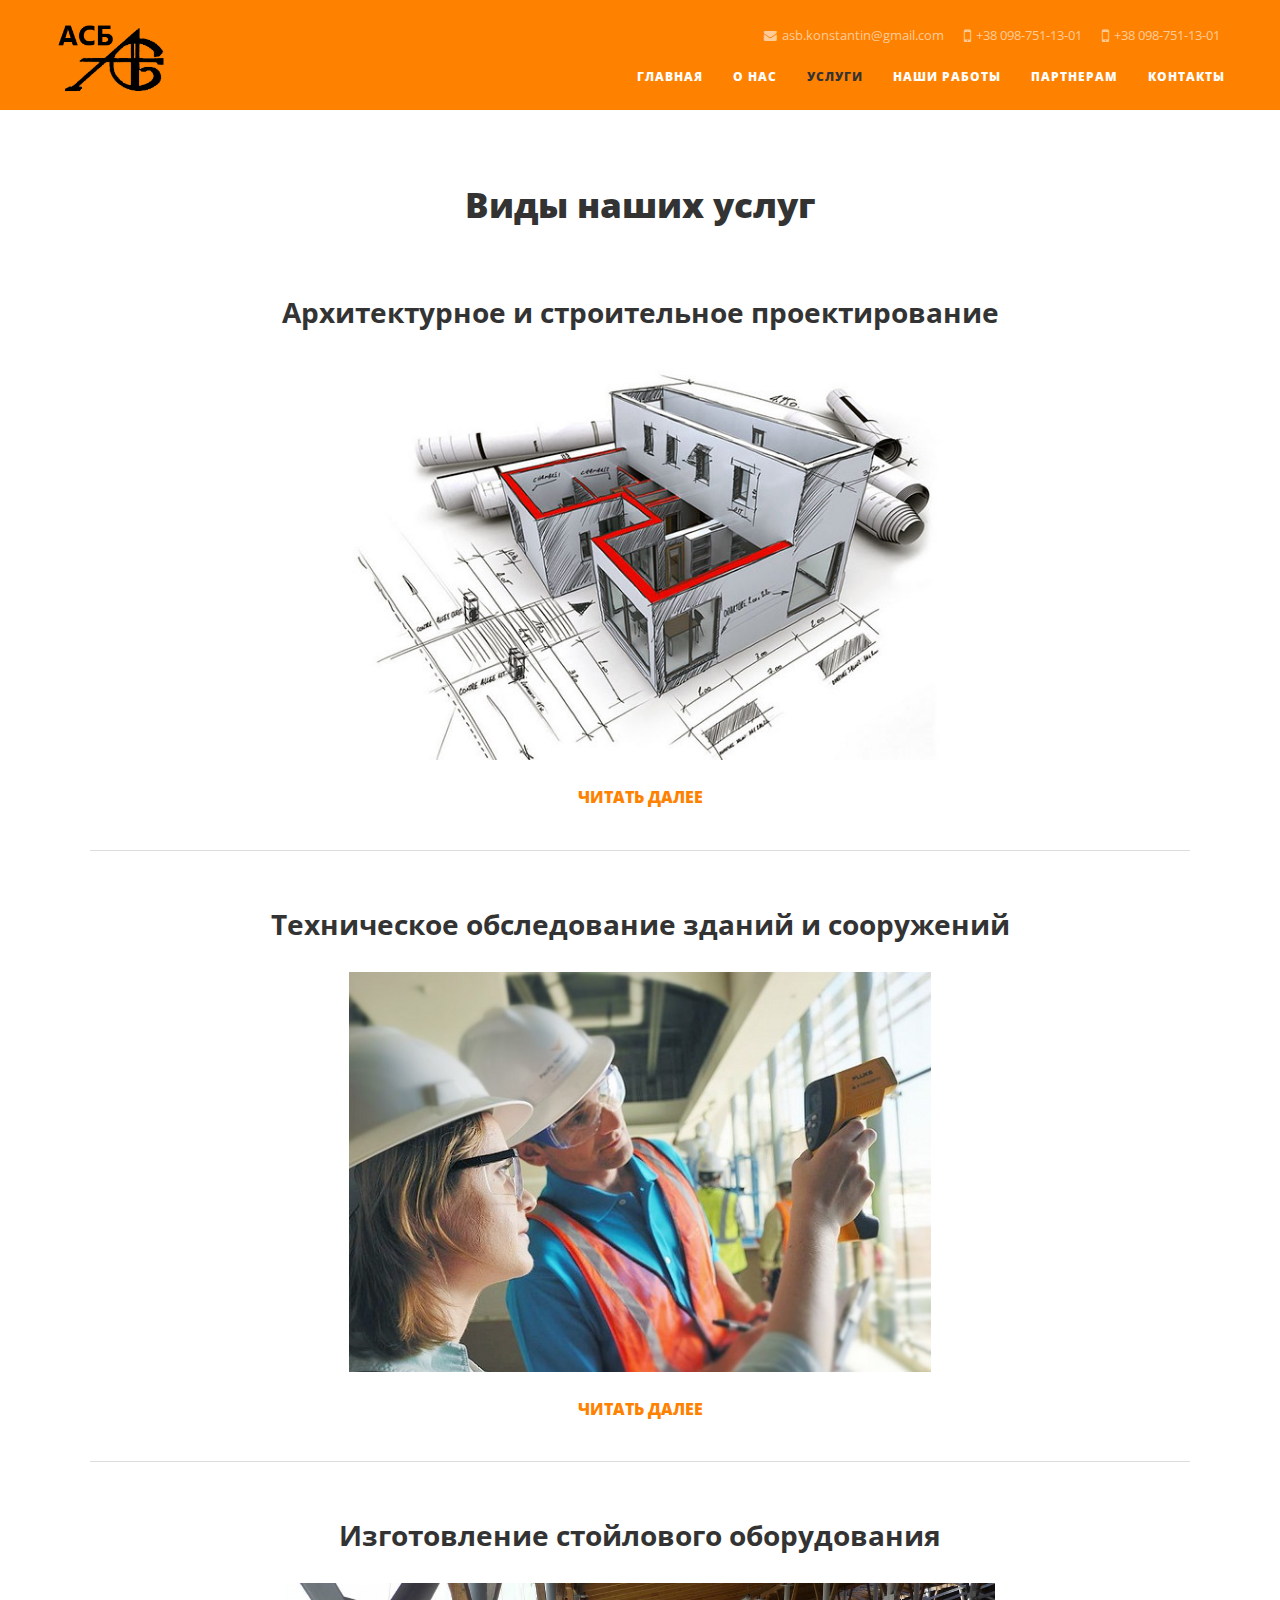
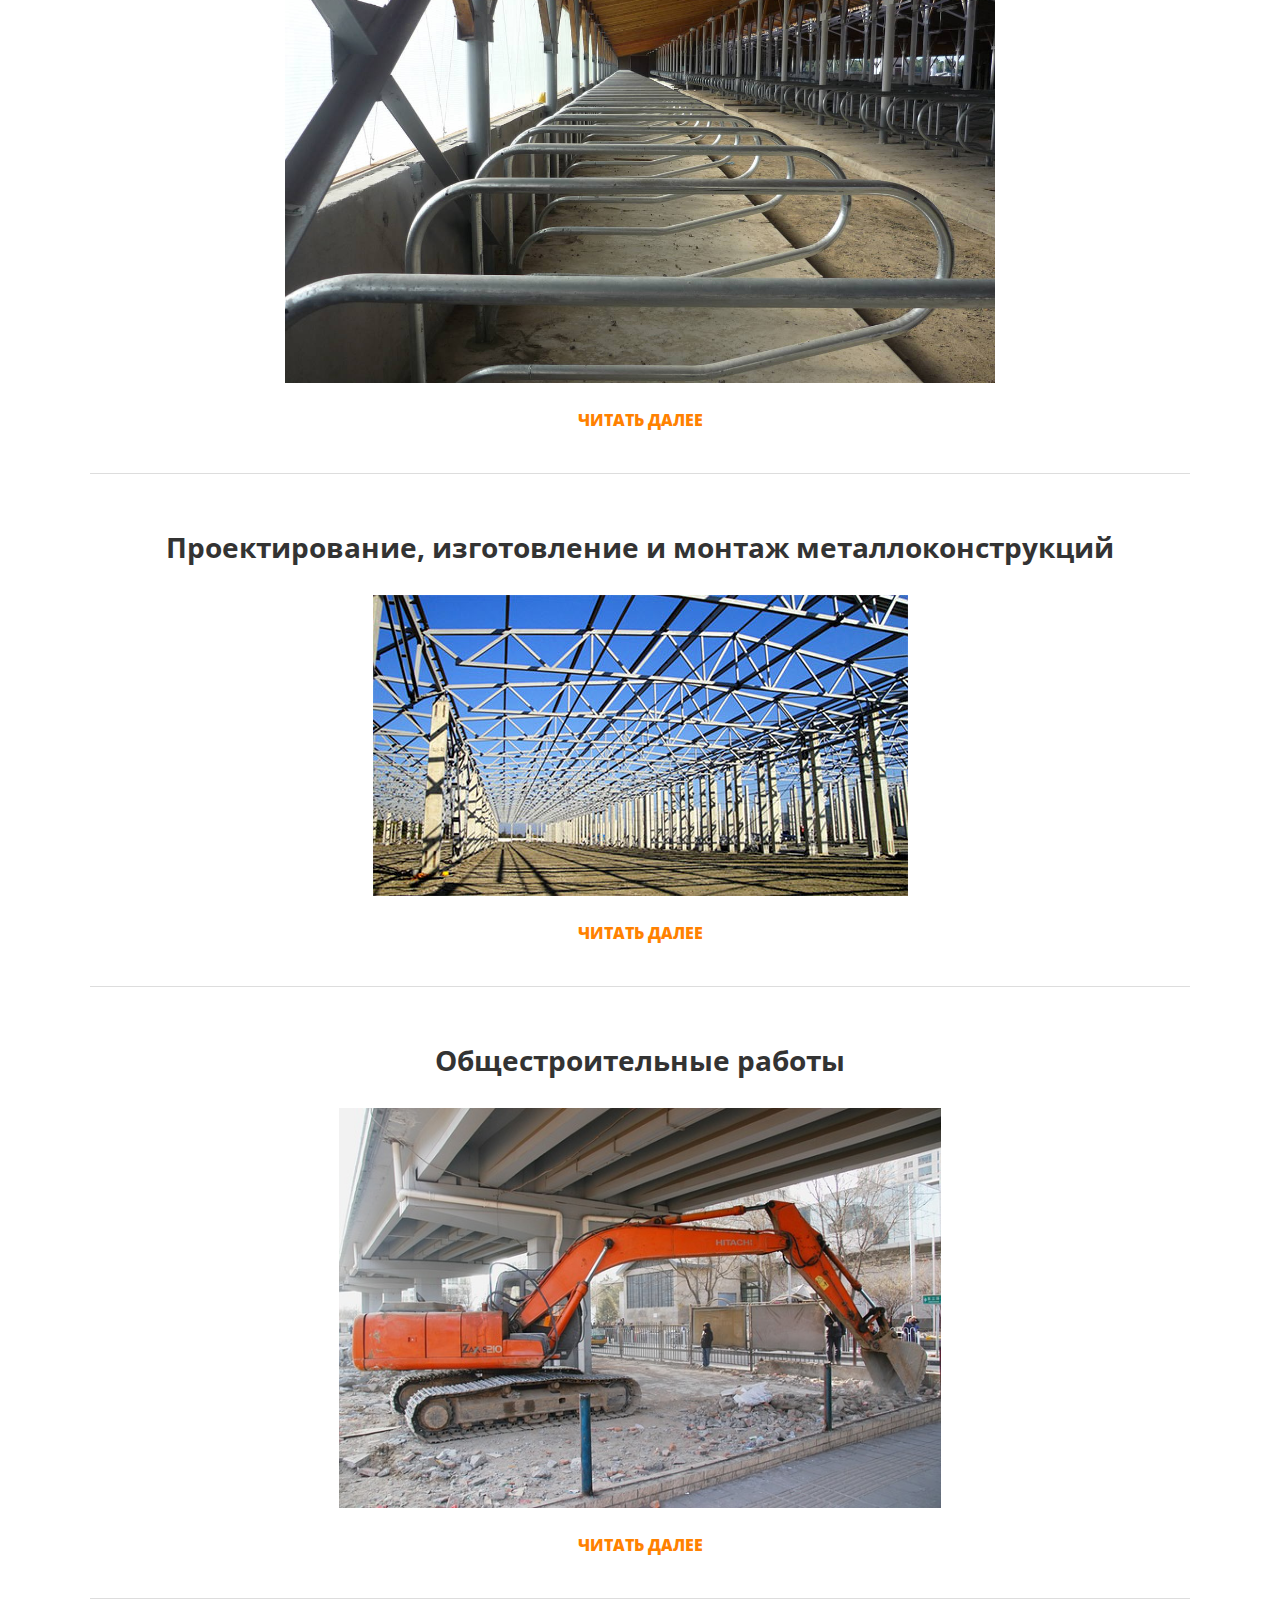
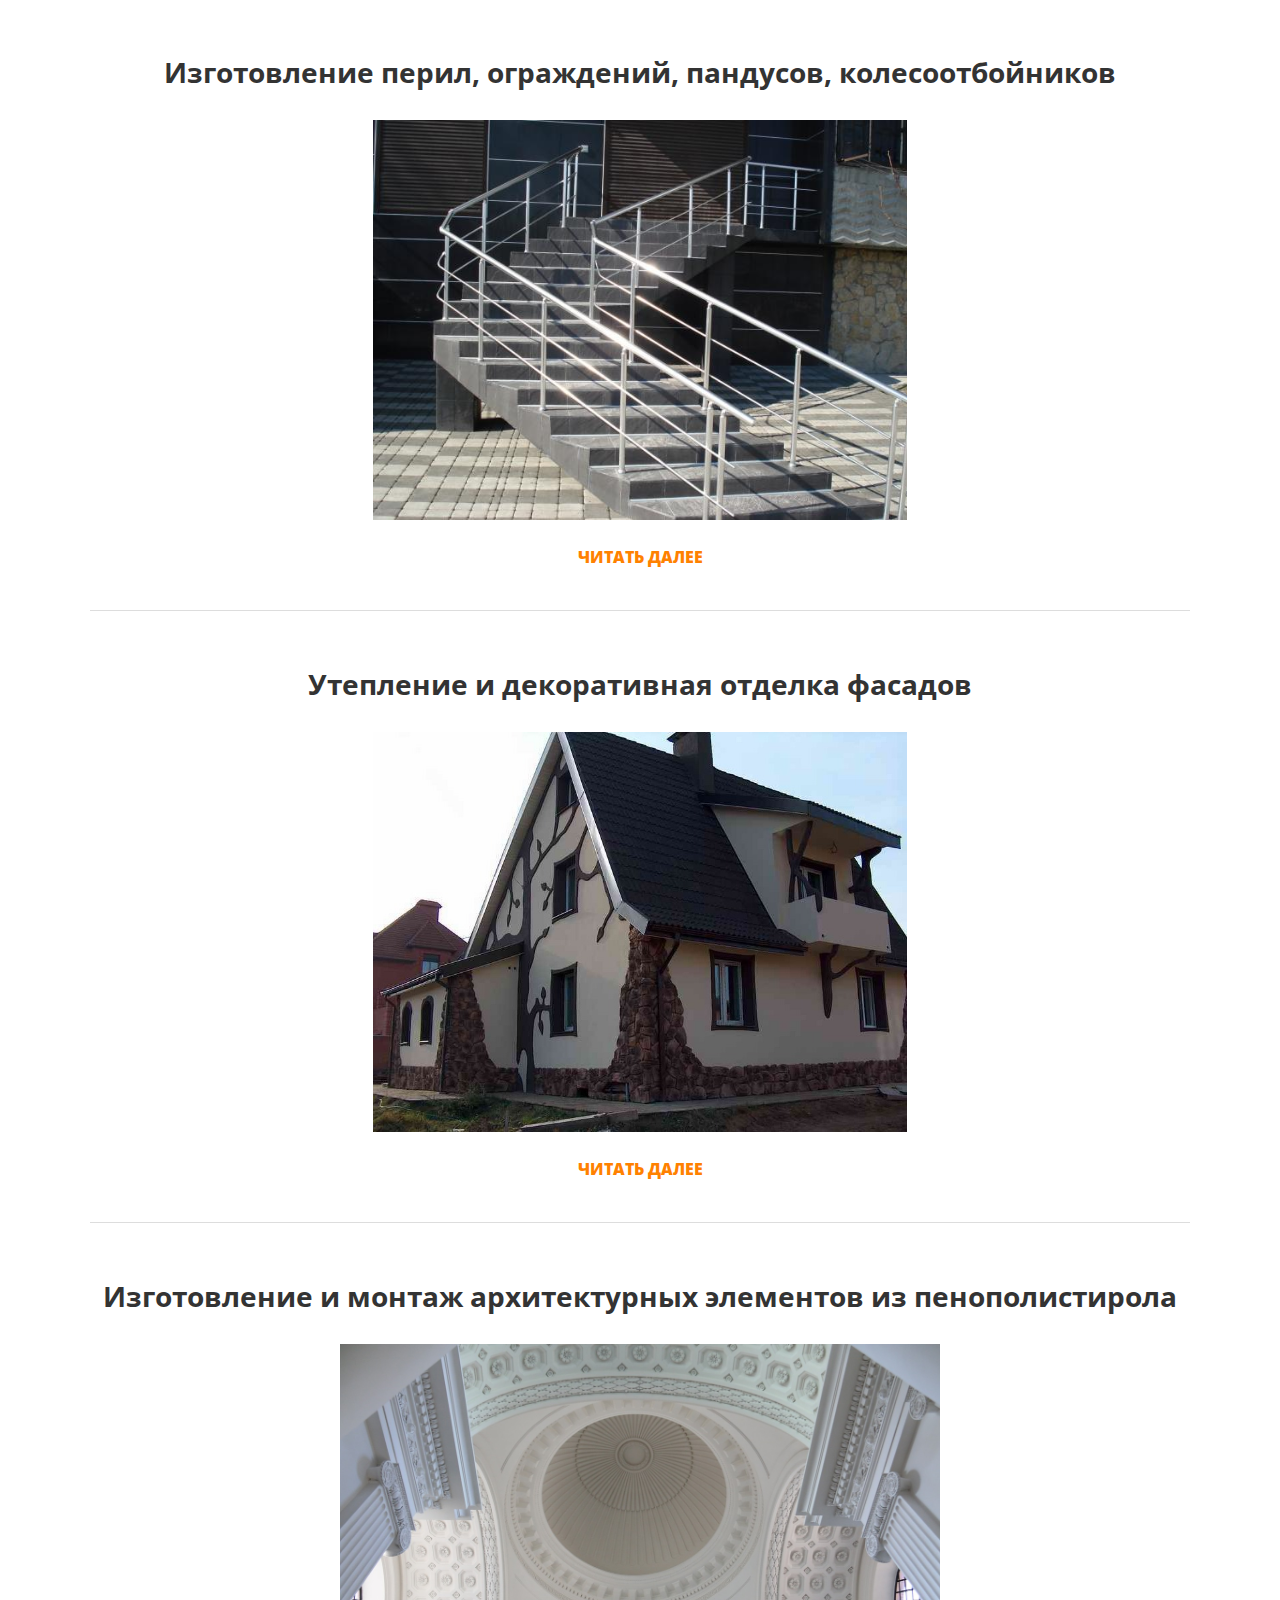
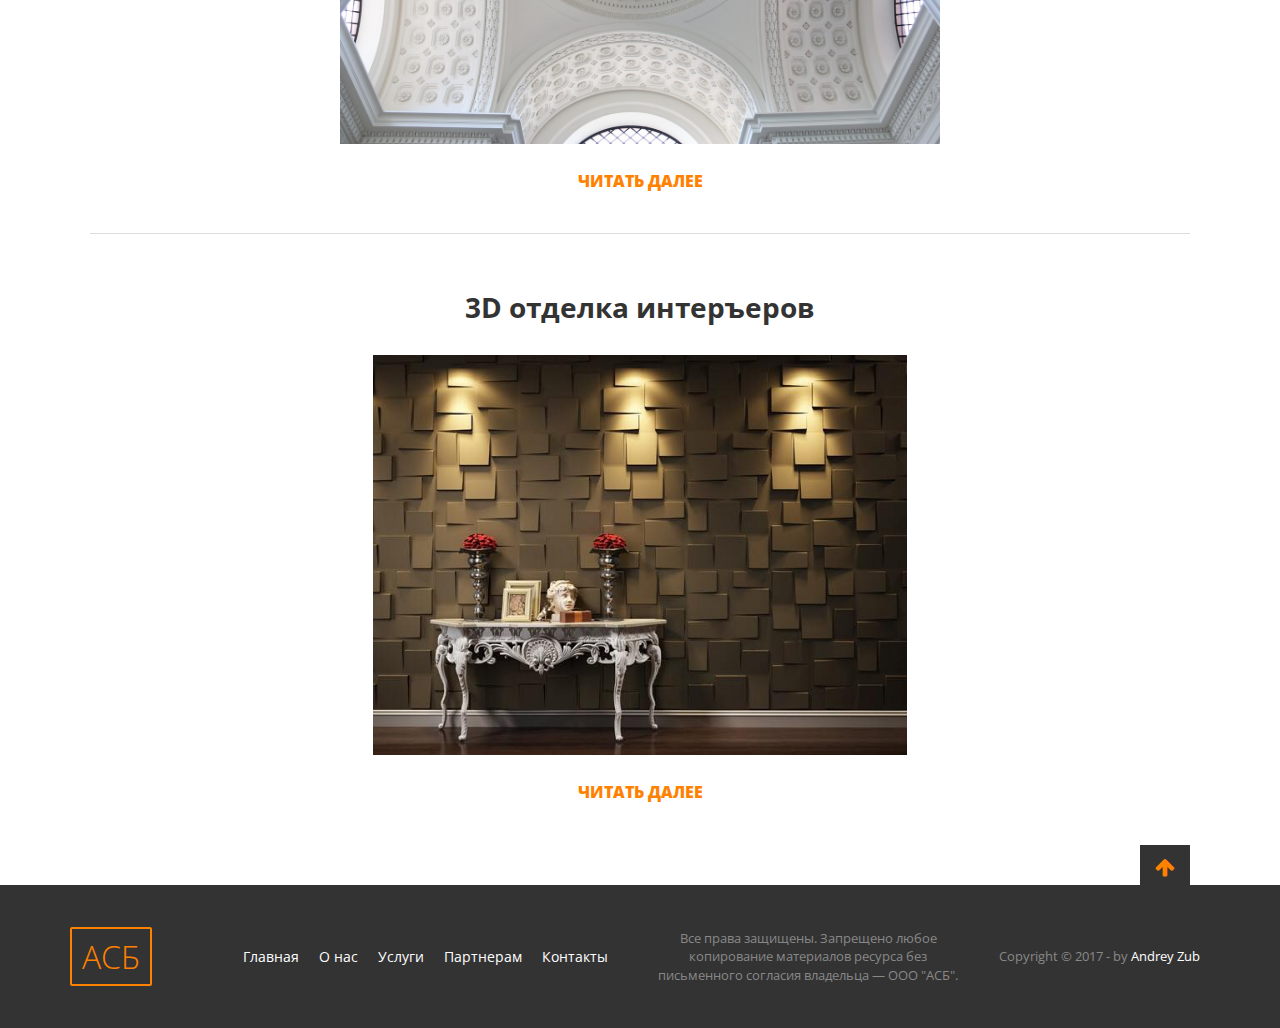
<file: service.html>
<!DOCTYPE html>
<!--[if lt IE 7]><html lang="ru" class="lt-ie9 lt-ie8 lt-ie7"><![endif]-->
<!--[if IE 7]><html lang="ru" class="lt-ie9 lt-ie8"><![endif]-->
<!--[if IE 8]><html lang="ru" class="lt-ie9"><![endif]-->
<!--[if gt IE 8]><!-->
<html lang="ru">
<!--<![endif]-->

<head>
	<meta charset="utf-8" />
	<title>АСБ</title>
	<meta content="" name="description" />
	<meta content="" property="og:image" />
	<meta content="" property="og:description" />
	<meta content="" property="og:site_name" />
	<meta content="website" property="og:type" />
	<meta content="telephone=no" name="format-detection" />
	<meta http-equiv="x-rim-auto-match" content="none">
	<meta http-equiv="X-UA-Compatible" content="IE=edge" />
	<meta name="viewport" content="width=device-width, initial-scale=1.0" />
	<link rel="shortcut icon" href="favicon2.ico" />
	<link rel="stylesheet" href="libs/bootstrap/bootstrap-grid-3.3.1.min.css" />
	<link rel="stylesheet" href="libs/font-awesome-4.2.0/css/font-awesome.min.css" />
	<link rel="stylesheet" href="libs/fancybox/jquery.fancybox.css" />
	<link rel="stylesheet" href="libs/owl-carousel/owl.carousel.css" />
	<link rel="stylesheet" href="libs/countdown/jquery.countdown.css" />
	<link href="https://fonts.googleapis.com/css?family=Open+Sans:400,600,700,800" rel="stylesheet">
	<link href="https://fonts.googleapis.com/css?family=Roboto:100" rel="stylesheet">
	<link rel="stylesheet" href="css/fonts.css" />
	<link rel="stylesheet" href="css/main.css" />
	<link rel="stylesheet" href="css/media.css" />
</head>

<body>
	<header id="headerPage">
		<div class="headerPage__container">
			<div class="headerPageTop">
				<ul class="headerPageTop__list">
					<li class="headerPageTop__list-item"><i class="fa fa-envelope"></i>asb.konstantin@gmail.com</li>
					<li class="headerPageTop__list-item"><i class="fa fa-mobile fa-lg"></i>+38 098-751-13-01</li>
					<li class="headerPageTop__list-item"><i class="fa fa-mobile fa-lg"></i>+38 098-751-13-01</li>
				</ul>
			</div>
			<div class="headerPageMiddle">
				<div class="headerPageMiddle__logoName">
					<img src="img/logooo.png" alt="Лого">
					<!-- <h1 class="headerPageMiddle__name"><a href="index.html">асб</a></h1> -->
				</div>
				<nav class="headerPageMiddle__nav">
					<ul class="headerPageMiddle__nav-list">
						<li class="headerPageMiddle__list-item"><a href="index.html">Главная</a></li>
						<li class="headerPageMiddle__list-item"><a href="about.html">О нас</a></li>
						<li class="headerPageMiddle__list-item"><a href="service.html">Услуги</a></li>
						<li class="headerPageMiddle__list-item"><a href="ourwork.html">Наши работы</a></li>
						<li class="headerPageMiddle__list-item"><a href="partner.html">Партнерам</a></li>
						<li class="headerPageMiddle__list-item"><a href="contucts.html">Контакты</a></li>
					</ul>
				</nav>
			</div>
		</div>
	</header>
	<main id="content">
		<div class="serviceContent__container">
			<h2 class="serviceContent__title">Виды наших услуг</h2>
			<div id="pro" class="serviceContent__item-box">
				<h3 class="serviceContent__item-title">Архитектурное и строительное проектирование</h3>
				<!-- <hr class="serviceContent__line-title"> -->
				<img src="img/3d-house-design.jpg" alt="Чертеж">
				<p class="serviceContent__readMore">Читать далее
					<!-- <i class="fa fa-arrow-down" aria-hidden="true"></i> --></p>
				<div class="serviceContent__hidden">
					<p class="serviceContent__item-text">Lorem Ipsum - это текст-"рыба", часто используемый в печати и вэб-дизайне. Lorem Ipsum является стандартной "рыбой" для текстов на латинице с начала XVI века. В то время некий безымянный печатник создал большую коллекцию размеров и форм шрифтов,
						используя Lorem Ipsum для распечатки образцов. Lorem Ipsum не только успешно пережил без заметных изменений пять веков, но и перешагнул в электронный дизайн. Его популяризации в новое время послужили публикация листов Letraset с образцами Lorem
						Ipsum в 60-х годах и, в более недавнее время, программы электронной вёрстки типа Aldus PageMaker, в шаблонах которых используется Lorem Ipsum.</p>
						<p class="serviceContent__hide"><i class="fa fa-arrow-up" aria-hidden="true"></i>Свернуть</p>
				</div>
			</div>
			<hr class="serviceContent__line">
			<div id="tec" class="serviceContent__item-box">
				<h3 class="serviceContent__item-title">Техническое обследование зданий и сооружений</h3>
				<!-- <hr class="serviceContent__line-title"> -->
				<img src="img/to.jpg" alt="Техобслуживание">
				<p class="serviceContent__readMore">Читать далее</p>
				<div class="serviceContent__hidden">
					<p class="serviceContent__item-text">Lorem Ipsum - это текст-"рыба", часто используемый в печати и вэб-дизайне. Lorem Ipsum является стандартной "рыбой" для текстов на латинице с начала XVI века. В то время некий безымянный печатник создал большую коллекцию размеров и форм шрифтов,
						используя Lorem Ipsum для распечатки образцов. Lorem Ipsum не только успешно пережил без заметных изменений пять веков, но и перешагнул в электронный дизайн. Его популяризации в новое время послужили публикация листов Letraset с образцами Lorem
						Ipsum в 60-х годах и, в более недавнее время, программы электронной вёрстки типа Aldus PageMaker, в шаблонах которых используется Lorem Ipsum.</p>
						<p class="serviceContent__hide"><i class="fa fa-arrow-up" aria-hidden="true"></i>Свернуть</p>
				</div>
			</div>
			<hr class="serviceContent__line">
			<div id="sta" class="serviceContent__item-box">
				<h3 class="serviceContent__item-title">Изготовление стойлового оборудования</h3>
				<!-- <hr class="serviceContent__line-title"> -->
				<img src="img/stoilo.jpg" alt="Стойло">
				<p class="serviceContent__readMore">Читать далее</p>
				<div class="serviceContent__hidden">
					<h4 class="serviceContent__item-mainSubtitle"><i class="fa fa-caret-down" aria-hidden="true"></i>Оборудование для содержания крупного рогатого скота</h4>
					<div class="serviceContent__item-hidden">
						<h5 class="serviceContent__item-subtitle">Оборудование для беспривязного содержания крупного рогатого скота</h5>
						<p class="serviceContent__item-text">Система беспривязного содержания КРС считается наиболее эффективной и экономически целесообразной. Она значительно облегчает ежедневную работу с животными и при этом позволяет существенно сэкономить. Даная технология появилась относительно недавно,
							но быстро стала популярной. Особенность её в том, что животные получают возможность свободно перемещаться по помещению, в котором они находятся. Считается, что такой способ содержания коров более естественный и потому способствует снижению стресса
							у животных, а также упрощает ухода за ними. Но для того, чтобы содержать животных по современной технологии, требуется специальное оборудование. Размеры стойл рассчитаны на свободное размещение в них крупных животных. Поэтому коровы не будут в
							них себя чувствовать неуютно. По желанию заказчика могут быть произведены боксы, рассчитанные на размещение одного или нескольких животных. Боксы между собой разделены конструкциями из металлических труб. При этом они не затрудняют подход персонала
							коровников к животным.</p>
						<h5 class="serviceContent__item-subtitle">Оборудование для привязного содержания крупного рогатого скота</h5>
						<p class="serviceContent__item-text">Данная система содержания крупного рогатого скота практикуется в животноводстве в течение длительного времени. Она обеспечивает индивидуальное внимание и наблюдение за животными во время кормления и доения. Сохранение коров на привязи непременно
							должно компенсироваться достаточным количеством свободного движения животных на открытом воздухе, на пастбище или загонах. Система привязного содержания имеет свои преимущества:</p>
						<ul class="serviceContent__item-list">
							<li>Каждое животное размещено в отдельном собственном стойле, обустроенном индивидуальной посудой для кормления и поилкой.</li>
							<li>Над каждым стойлом прикреплена таблица с номером животного, его кличкой, производительностью молока, показателями жирномолочности, массой и происхождением. Это позволяет лучше ухаживать и наблюдать за животным в случае ухудшения показателей или
								общего состояния.</li>
							<li>Корова дольше находится в лежачем положении, чем при свободном содержании. Приверженцы этого способа содержания считают, что при этом животное более спокойно чувствует себя и ведет, так как существенно уменьшается влияние со стороны агрессивных
								собратьев.
							</li>
							<li>Возможность максимально точно определять объем, содержание и количество порций каждой коровы с учетом ее собственной производительности, что крайне важно при уходе за высокопродуктивными или беременными животными.</li>
						</ul>
						<h5 class="serviceContent__item-subtitle">Ограждения кормового стола</h5>
						<p class="serviceContent__item-text">Ограждения кормового стола с диагональными решетками Если крупный рогатый скот или молодняк содержится без привязи, то кормовой стол должен оснащаться специализированными ограждающими устройствами, выполняющими двоякую функцию. Одно из наиболее
							простых, ограничивающих доступ животных к корму, устройств – это диагональные решетки. Во-первых, они позволяют животным беспрепятственно брать корм. Во-вторых, ограждения используются для того, чтобы КРС не мог забраться на кормовой стол и разбросать
							корм по сторонам, так как это увеличивает его потери и приводит к лишним затратам. Существует несколько разновидностей таких конструкций, одной из них являются ограждения, оборудованные диагональными, или Z-образными решетками. Несмотря на такую
							простоту устройства, ограждения кормового стола с диагональными решетками очень практичны и функциональны, так как полностью исключают возможность попадания животного на кормовой стол, обеспечивают его свободный доступ к корму. В процессе кормления
							крупные животные зачастую сталкиваются между собой, что может приводить к их травмам. Ограды с Z-образными и диагональными решетками сводят такую вероятность к минимуму.</p>
						<p class="serviceContent__item-text">Регулируемый по высоте брус кормового стола Ещё один вид ограждения кормового стола – регулируемый по высоте брус. Эта конструкция также удерживает КРС возле стола, но не позволяют раскидывать корм вокруг него. Регулируемый по высоте брус представляет
							собой выполненным из металлической трубы ограничитель, находящимся над холками животных. Кронштейны дают возможность зафиксировать ограничитель на необходимой высоте, исходя из размеров животных. Для предотвращения натирания животными холки о брус
							во время кормления, его передвигают по направлению к кормовому столу, для чего используются вспомогательные кронштейны, либо специальная изогнутая конфигурация бруса. Основным преимуществом ограждающих устройств для кормового стола с регулируемым
							по высоте шейным брусом является то, что они легко могут подгоняться под размеры животных, что особенно важно при выращивании молодняка. Также такая конструкция предотвращает травматизм во время случайных столкновений во время кормления.</p>
						<p class="serviceContent__item-text">Ограждение кормового стола решетками с фиксацией типа «Хэдлок». Стойло и кормовой стол разделяют специальными кормовыми решётками с фиксацией типа «Хэдлок», которые являются самофиксирующим механизмом. Оборудование надёжное и совершенно безопасное
							для животных и операторов. Имея особую конструкцию фиксирующая решётка, кормовая решётка плотно фиксирует голову животного и даёт возможность проводить любые ветеринарные процедуры. Механизм может выполнить, как индивидуальную, так и групповую
							фиксацию животных. И самое главное достоинство ограждения кормового стола решетками с фиксацией типа «Хэдлок» - значительное уменьшение потери разбрасываемого корма.</p>
						<h5 class="serviceContent__item-subtitle">Клетки для телят (профилакторий)</h5>
						<p class="serviceContent__item-text">Чтобы только что рожденный теленок хорошо себя чувствовал и рос здоровым, в самом начале его жизни, ему нужно обеспечить хорошие условия для проживания. И наиболее комфортно ему будет находиться в специальном профилактории для содержания телят.
							Профилакторий это обустроенные клетки, в которых содержатся телята, возрастом не более 20 дней. Клетки могут быть индивидуальными или групповыми (обычно от 4 до 14 штук). Группы клеток устанавливаются, если профилакторий имеет большую площадь.
							Клетки профилактория производятся из оцинкованной стали. В целях изоляции и ограждения животных от внешних раздражителей, боковые стенки клетки выполняются из фанеры или др. непрозрачного материала. Конструкция клеток не монолитная. Ее можно быстро
							разобрать, если в ней исчезнет необходимость или нужно будет провести санитарную обработку. Конструкция клетки профилактория для телят предусматривает установку молочной соски, а также емкости для еды животных.</p>
							<p class="serviceContent__hide"><i class="fa fa-arrow-up" aria-hidden="true"></i>Свернуть</p>
					</div>
					<h4 class="serviceContent__item-mainSubtitle"><i class="fa fa-caret-down" aria-hidden="true"></i>Оборудование для конюшни</h4>
					<div class="serviceContent__item-hidden">
						<p class="serviceContent__item-text">Главным оборудованием конюшни являются денники (индивидуальные конюшенные боксы), в которых лошади проводят большую часть своей жизни. Мы предлагаем денники различной модификации с использованием таких материалов как кирпич, бетон, дерево, металл,
							пластик. Наиболее распространены денники из стального профиля с деревянным или пластиковым наполнением. Чаще всего востребован размер 3х3 метра, но для крупных экземпляров, а также по желанию заказчика мы можем изготовить секции денников и другого
							размера.
						</p>
						<p class="serviceContent__item-text">При разработке проекта денника и его изготовлении необходимо учесть не только параметры конюшни и эстетическую составляющую, но также и характер лошади, для которой он создается. Например, если планируется содержание племенных жеребцов, то в конструкцию
							боковых секций вносятся конструктивные изменения, увеличивается толщина доски, добавляются необходимые усиливающие элементы, которые не позволят коню выбить копытом доску.</p>
						<p class="serviceContent__item-text">В последнее время вырос спрос на сборно-разборные денники. Их конструкция позволяет осуществить оперативную сборку или демонтаж денника практически на любом месте. Секции между собой собираются при помощи скрытого болтового соединения, а крепеж
							к несущим конструкциям конюшни и полу осуществляется при помощи анкеров.</p>
						<p class="serviceContent__item-text">Антикоррозийная обработка металлокаркаса денника чаще всего представляет собой нанесение слоя грунта ГФ-021 и окраску в 1 слой эмалью ПФ-115. По желанию заказчика может быть произведена порошковая окраска изделий или их горячее оцинкование.</p>
						<p class="serviceContent__item-text">Древесина, используемая при производстве денников, проходит обязательный процесс обработки антисептическими составами, препятствующими её гниению и плесневению. По желанию заказчика может быть произведено морение дерева либо его окраска.</p>
						<p class="serviceContent__hide"><i class="fa fa-arrow-up" aria-hidden="true"></i>Свернуть</p>
					</div>
					<h4 class="serviceContent__item-mainSubtitle"><i class="fa fa-caret-down" aria-hidden="true"></i>Оборудование для содержания коз и овец</h4>
					<div class="serviceContent__item-hidden">
						<p class="serviceContent__item-text">Традиционное оборудование для содержания коз и овец в подворье весьма простое. Однако его надо изготавливать с соблюдением зооветеринарных требований. Козы драчливы, поэтому теснота для них особенно нежелательна. Следует выдерживать определённые
							нормы площади.</p>
						<p class="serviceContent__item-text">Мы предлагаем изготовление, поставку и монтаж оборудования для вновь строящихся и реконструируемых ферм и помещений для содержания мелкого рогатого скота, с соблюдением всех необходимых норм и правил. Оборудование для коз и овец практически не отличается
							друг от друга. Разницу в нём составляет лишь индивидуальные требования заказчиков к ограждающим конструкциям и кормовому столу. Элементы оборудования для содержания коз и овец:</p>
						<ul class="serviceContent__item-list">
							<li>Кормовая изгородь для заграждения овец и коз</li>
							<li>Перегородки</li>
							<li>Лотки для корма</li>
							<li>Решетчатые кормушки для овец и коз</li>
							<li>Навесные решетчатые кормушки</li>
						</ul>
						<p class="serviceContent__item-text">И, как любые металлоконструкции находящиеся в агрессивной среде, стойловое оборудование для содержания мелкого рогатого скота имеет антикоррозийное покрытие в виде порошковой краски или оцинковки горячим методом.</p>
						<p class="serviceContent__hide"><i class="fa fa-arrow-up" aria-hidden="true"></i>Свернуть</p>
					</div>
					<h4 class="serviceContent__item-mainSubtitle"><i class="fa fa-caret-down" aria-hidden="true"></i>Оборудование для содержания свиней</h4>
					<div class="serviceContent__item-hidden">
						<p class="serviceContent__item-text">Наше предприятие проектирует и изготавливает:</p>
						<ul class="serviceContent__item-list">
							<li>Cтанки для содержания супоросных свиноматок</li>
							<li>Боксы для доращивания и откорма свиней</li>
							<li>Станки для содержание хряков</li>
							<li>Кормушки</li>
							<li>Щелевые полы и различные ограждения для свиноферм.</li>
						</ul>
						<p class="serviceContent__item-text">Конструкции изготавливаем из труб Ф 42, 32, 25мм и листовой стали t - 8мм и 5 мм с последующей оцинковкой горячим методом. Конструкция по желанию клиента может быть изготовлена ​​любых размеров. Также ее можно оснастить корытами из нержавеющей стали.</p>
						<p class="serviceContent__item-text"><strong>Станки для осеменения</strong> позволяют обеспечить индивидуальное кормление и подготовку свиноматок. Конструкция обеспечивает беспрепятственный доступ к животному для осмотра или осеменения. Данные станки можно использовать также и при
							групповом содержании животных для изолирования больных, поврежденных, агрессивных и других свиноматок. Конструкция станков изготавливается из труб диаметром 32 мм и 25 мм, толщина стенки 1,5 - 2,0 мм. Имеет антикоррозийное покрытие, обеспечивающее
							долгий срок эксплуатации станков в агрессивной среде.</p>
						<h5 class="serviceContent__item-subtitle">Боксы и станки для опороса</h5>
						<p class="serviceContent__item-text">Правильное содержание приплода в первые дни жизни - залог высокопроизводительного и здорового поголовья. Станок для опороса обеспечивает животному максимальный комфорт, полностью повторяет контур его тела. Защитные дуги предотвращают и не допускают
							давку поросят, а также обеспечивают им свободный и безопасный доступ к свиноматке. Станок имеет несколько парозащитных дуг, жестко вваренных и подвижных. Конструкция так же позволяет регулировать длину и ширину в зависимости от размеров животного.
							Наличие специального кронштейна (лапа), дает возможность раздвигать станок по длине, тем самым упрощает заграждение и выгон животных. Конструкция задней панели (дверцы) обеспечивает легкий доступ к новорожденным поросятам. Боксы для опороса - предназначены
							для разделения рабочего пространства на отдельные зоны. Внутри бокса размещают станок для опороса, где находится свиноматка. В свободной зоне оборудуют место для поросят, где подвешивают лампу обогрева или монтируют теплый коврик, а также размещают
							кормушки с прикормкой и поилки с водой.</p>
						<h5 class="serviceContent__item-subtitle">Кормушки</h5>
						<p class="serviceContent__item-text">Изготавливаем кормушки стандартных форм и индивидуальные, по чертежам заказчика. Предлагаем кормушки с разделителями кормомест, облегчающими доступ к корму, усиленные дополнительными ребрами жесткости. Их конструкция предотвращает потерю корма.
							Кормушки изготавливаются из нержавеющей стали, не окисляющейся и не подверженной коррозии. Но по желанию заказчика можем сделать из чёрного металла с последующей оцинковкой.</p>
						<h5 class="serviceContent__item-subtitle">Щелевые полы</h5>
						<p class="serviceContent__item-text">Одним из условий качественного содержания свиней - наличие щелевых полов. Именно качество пола в свинарнике влияет на здоровье поголовья. Преимущество полов – энергоэкономичность и простота в эксплуатации. Как показывает опыт ферм, эксплуатирующих
							щелевые полы, фиксируется снижение заболеваемости у животных и расходы на работников по очистке навоза. Щелевые полы помогают автоматизировать процесс содержания поголовья. Наше предприятие предлагает щелевые полы типа «Tri-Bar», имеющие V-образные
							прутья с поверхностью открытой на 50%. Поверхность имеет плоскую форму, на которой удобно животному стоять и лежать. Полы типа «Tri-Bar» обеспечивают идеальные санитарные условия содержанияпоголовья.</p>
							<p class="serviceContent__hide"><i class="fa fa-arrow-up" aria-hidden="true"></i>Свернуть</p>
					</div>
				</div>
			</div>
			<hr class="serviceContent__line">
			<div id="met" class="serviceContent__item-box">
				<h3 class="serviceContent__item-title">Проектирование, изготовление и монтаж металлоконструкций</h3>
				<!-- <hr class="serviceContent__line-title"> -->
				<img src="img/metall.jpg" alt="Металлоконструкция">
				<p class="serviceContent__readMore">Читать далее</p>
				<div class="serviceContent__hidden">
					<p class="serviceContent__item-text">Lorem Ipsum - это текст-"рыба", часто используемый в печати и вэб-дизайне. Lorem Ipsum является стандартной "рыбой" для текстов на латинице с начала XVI века. В то время некий безымянный печатник создал большую коллекцию размеров и форм шрифтов,
						используя Lorem Ipsum для распечатки образцов. Lorem Ipsum не только успешно пережил без заметных изменений пять веков, но и перешагнул в электронный дизайн. Его популяризации в новое время послужили публикация листов Letraset с образцами Lorem
						Ipsum в 60-х годах и, в более недавнее время, программы электронной вёрстки типа Aldus PageMaker, в шаблонах которых используется Lorem Ipsum.</p>
						<p class="serviceContent__hide"><i class="fa fa-arrow-up" aria-hidden="true"></i>Свернуть</p>
				</div>
			</div>
			<hr class="serviceContent__line">
			<div id="jo" class="serviceContent__item-box">
				<h3 class="serviceContent__item-title">Общестроительные работы</h3>
				<!-- <hr class="serviceContent__line-title"> -->
				<img src="img/bulldozer.jpg" alt="alt">
				<p class="serviceContent__readMore">Читать далее</p>
				<div class="serviceContent__hidden">
					<p class="serviceContent__item-text">Lorem Ipsum - это текст-"рыба", часто используемый в печати и вэб-дизайне. Lorem Ipsum является стандартной "рыбой" для текстов на латинице с начала XVI века. В то время некий безымянный печатник создал большую коллекцию размеров и форм шрифтов,
						используя Lorem Ipsum для распечатки образцов. Lorem Ipsum не только успешно пережил без заметных изменений пять веков, но и перешагнул в электронный дизайн. Его популяризации в новое время послужили публикация листов Letraset с образцами Lorem
						Ipsum в 60-х годах и, в более недавнее время, программы электронной вёрстки типа Aldus PageMaker, в шаблонах которых используется Lorem Ipsum.</p>
						<p class="serviceContent__hide"><i class="fa fa-arrow-up" aria-hidden="true"></i>Свернуть</p>
				</div>
			</div>
			<hr class="serviceContent__line">
			<div id="fen" class="serviceContent__item-box">
				<h3 class="serviceContent__item-title">Изготовление перил, ограждений, пандусов, колесоотбойников</h3>
				<!-- <hr class="serviceContent__line-title"> -->
				<img src="img/ograzhdeniya.jpg" alt="Перила">
				<p class="serviceContent__readMore">Читать далее</p>
				<div class="serviceContent__hidden">
					<h4 class="serviceContent__item-mainSubtitle">Ограждающие конструкции лестниц, балконов,кровли</h4>
					<p class="serviceContent__item-text">Любое лестничное, оконное, балконное, ограждение является, прежде всего, системой безопасности. Стандартное ограждение состоит из поручня и вертикальных опорных стоек. Ещё один важный элемент - его заполнение, которое может быть очень разнообразным:
						экранным или решетчатым, иметь вертикальное или горизонтальное направление. Кокой бы вид ограждения не был выбран заказчиком, для его изготовления мы используем только высококачественные материалы и крепления, соответствующие принятым нормам для
						данного вида работ.</p>
					<p class="serviceContent__item-text">Наряду с эксклюзивными дорогостоящими изделиями, мы предлагаем недорогие, стильные, современные ограждения из чёрного металла, не уступающие по красоте и практичности более дорогим вариантам. Ограждения из черной стали, красятся эмалью или порошковой
						краской, в любой цвет, выбранный заказчиком. Возможно так же оцинковывания чёрного металла «горячимспособом», в этом случае внешний вид ограждения будет напоминать нержавеющую сталь.</p>
					<h4 class="serviceContent__item-mainSubtitle">Поручни, перила, пандусы, конструкции для инвалидов</h4>
					<p class="serviceContent__item-text">Пандусы и поручни для людей с особенными потребностями относятся к реабилитационным опорным стационарным устройствам и должны соответствовать целому ряду требований. Конструкции такого типа обязательно должны быть безопасными и удобными, обладать
						высокой прочностью и надёжностью соединительных элементов. Изготавливаемые нами конструкции гарантируют безопасность и снижают риск травматизма до минимума.</p>
					<p class="serviceContent__item-text">Конструкции, как правило, устанавливаются в местах общего пользования и являются частью архитектурного ансамбля, поэтому, на равнее с безопасностью важное значение имеет и эстетический вид изделий. В штате нашего предприятия работают архитекторы
						и проектировщики, которые помогут определиться с внешним видом конструкций и выбрать наиболее подходящие именно для Вас.</p>
					<h4 class="serviceContent__item-mainSubtitle">Парковочное оборудование</h4>
					<p class="serviceContent__item-text">Изготавливаем и монтируем комплектующие для парковок: столбики, колесоотбойники, барьеры, вело-мото парковки и т.д. Вся продукция изготавливается из черного метала, обрабатывается пескоструем и окрашивается порошковой краской. Цвет краски - по желанию
						заказчика, возможна комплектация светоотражающими наклейками. Под заказ изготавливаем изделия из оцинкованной трубы или возможна обработка чёрного металла горячим цинком. Изготавливаем индивидуальные не стандартные конструкции.</p>
						<p class="serviceContent__hide"><i class="fa fa-arrow-up" aria-hidden="true"></i>Свернуть</p>
				</div>
			</div>
			<hr class="serviceContent__line">
			<div id="fac" class="serviceContent__item-box">
				<h3 class="serviceContent__item-title">Утепление и декоративная отделка фасадов</h3>
				<!-- <hr class="serviceContent__line-title"> -->
				<img src="img/fasad_doma.jpg" alt="Фасад">
				<p class="serviceContent__readMore">Читать далее</p>
				<div class="serviceContent__hidden">
					<p class="serviceContent__item-text">Lorem Ipsum - это текст-"рыба", часто используемый в печати и вэб-дизайне. Lorem Ipsum является стандартной "рыбой" для текстов на латинице с начала XVI века. В то время некий безымянный печатник создал большую коллекцию размеров и форм шрифтов,
						используя Lorem Ipsum для распечатки образцов. Lorem Ipsum не только успешно пережил без заметных изменений пять веков, но и перешагнул в электронный дизайн. Его популяризации в новое время послужили публикация листов Letraset с образцами Lorem
						Ipsum в 60-х годах и, в более недавнее время, программы электронной вёрстки типа Aldus PageMaker, в шаблонах которых используется Lorem Ipsum.</p>
						<p class="serviceContent__hide"><i class="fa fa-arrow-up" aria-hidden="true"></i>Свернуть</p>
				</div>
			</div>
			<hr class="serviceContent__line">
			<div id="arc" class="serviceContent__item-box">
				<h3 class="serviceContent__item-title">Изготовление и монтаж архитектурных элементов из пенополистирола</h3>
				<!-- <hr class="serviceContent__line-title"> -->
				<img src="img/lepnina.jpg" alt="Лепнина">
				<p class="serviceContent__readMore">Читать далее</p>
				<div class="serviceContent__hidden">
					<p class="serviceContent__item-text">Lorem Ipsum - это текст-"рыба", часто используемый в печати и вэб-дизайне. Lorem Ipsum является стандартной "рыбой" для текстов на латинице с начала XVI века. В то время некий безымянный печатник создал большую коллекцию размеров и форм шрифтов,
						используя Lorem Ipsum для распечатки образцов. Lorem Ipsum не только успешно пережил без заметных изменений пять веков, но и перешагнул в электронный дизайн. Его популяризации в новое время послужили публикация листов Letraset с образцами Lorem
						Ipsum в 60-х годах и, в более недавнее время, программы электронной вёрстки типа Aldus PageMaker, в шаблонах которых используется Lorem Ipsum.</p>
						<p class="serviceContent__hide"><i class="fa fa-arrow-up" aria-hidden="true"></i>Свернуть</p>
				</div>
			</div>
			<hr class="serviceContent__line">
			<div id="int" class="serviceContent__item-box">
				<h3 class="serviceContent__item-title">3D отделка интеръеров</h3>
				<!-- <hr class="serviceContent__line-title"> -->
				<img src="img/construct3d.jpg" alt="3D отделка">
				<p class="serviceContent__readMore">Читать далее</p>
				<div class="serviceContent__hidden">
					<p class="serviceContent__item-text">3D отделка прекрасно гармонирует с современными материалами и различными стилями, поэтому легко впишется в любой интерьер. Применяться для декорирования стен, потолков, ниш, перегородок… С помощью рельефных 3D поверхностей можно наполнить спальню
						уютной атмосферой, придать шика гостиной, создать сказку в детской комнате. Такой декор однозначно станет ярким акцентом любого интерьера. С помощью грамотно подобранной фактуры и цвета можно визуально расширить пространство, сделать помещение выше
						или ниже, придать комнате нужное настроение. Достоинства данной технологии:</p>
					<ul class="serviceContent__item-list">
						<li>Экологически безопасные материалы</li>
						<li>Высокая степень пожаробезопасности</li>
						<li>Простота в уходе (можно мыть, перекрашивать)</li>
						<li>Высокий уровень износостойкости</li>
						<li>В отличие от 3D панелей не имеет стыков</li>
					</ul>
					<p class="serviceContent__item-text">При выполнении работ мы используем материалы для отделки экстерьеров. Они конечно крепче интерьерных, не боятся влаги, грибков и перепадов температур. Все эти достоинства гарантируют стойкость к механическим и физическим воздействиям и как результат
						– длительный строк эксплуатации и безупречный вид на долгие годы.</p>
						<p class="serviceContent__hide"><i class="fa fa-arrow-up" aria-hidden="true"></i>Свернуть</p>
				</div>
			</div>
			<a href="#headerPage" class="up"><i class="fa fa-arrow-up fa-lg" aria-hidden="true"></i></a>
		</div>
	</main>
	<footer id="footer">
		<div class="footer__container">
			<h1 class="footerName">АСБ</h1>
			<ul class="footer__nav">
				<li class="footer__nav-item"><a href="index.html">Главная</a></li>
				<li class="footer__nav-item"><a href="about.html">О нас</a></li>
				<li class="footer__nav-item"><a href="service.html">Услуги</a></li>
				<li class="footer__nav-item"><a href="partner.html">Партнерам</a></li>
				<li class="footer__nav-item"><a href="contact.html">Контакты</a></li>
			</ul>
			<p class="footerInfo__copy-text">Все права защищены. Запрещено любое копирование материалов ресурса без письменного согласия владельца — ООО "АСБ".</p>
			<p class="footerInfo__copy">Copyright &copy; 2017 -
				<?php echo date('Y');?> by&nbsp;<a href="https://www.facebook.com/andrey.zub.9" target="_blank" id="author">Andrey Zub</a></p>
		</div>
	</footer>
	<div class="hidden"></div>
	<!-- Mandatory for Responsive Bootstrap Toolkit to operate -->
	<div class="device-xs visible-xs"></div>
	<div class="device-sm visible-sm"></div>
	<div class="device-md visible-md"></div>
	<div class="device-lg visible-lg"></div>
	<!-- end mandatory -->
	<!--[if lt IE 9]>
<script src="libs/html5shiv/es5-shim.min.js"></script>
<script src="libs/html5shiv/html5shiv.min.js"></script>
<script src="libs/html5shiv/html5shiv-printshiv.min.js"></script>
<script src="libs/respond/respond.min.js"></script>
<![endif]-->
	<script src="libs/jquery/jquery-1.11.1.min.js"></script>
	<script src="libs/jquery-mousewheel/jquery.mousewheel.min.js"></script>
	<script src="libs/fancybox/jquery.fancybox.pack.js"></script>
	<script src="libs/waypoints/waypoints-1.6.2.min.js"></script>
	<script src="libs/scrollto/jquery.scrollTo.min.js"></script>
	<script src="libs/owl-carousel/owl.carousel.min.js"></script>
	<script src="libs/countdown/jquery.plugin.js"></script>
	<script src="libs/countdown/jquery.countdown.min.js"></script>
	<script src="libs/countdown/jquery.countdown-ru.js"></script>
	<script src="libs/landing-nav/navigation.js"></script>
	<script src="libs/bootstrap-toolkit/bootstrap-toolkit.min.js"></script>
	<script src="libs/maskedinput/jquery.maskedinput.min.js"></script>
	<script src="libs/equalheight/jquery.equalheight.js"></script>
	<script src="libs/stellar/jquery.stellar.min.js"></script>
	<script src="js/common.js"></script>
	<!-- Yandex.Metrika counter -->
	<!-- /Yandex.Metrika counter -->
	<!-- Google Analytics counter -->
	<!-- /Google Analytics counter -->
</body>

</html>
</file>
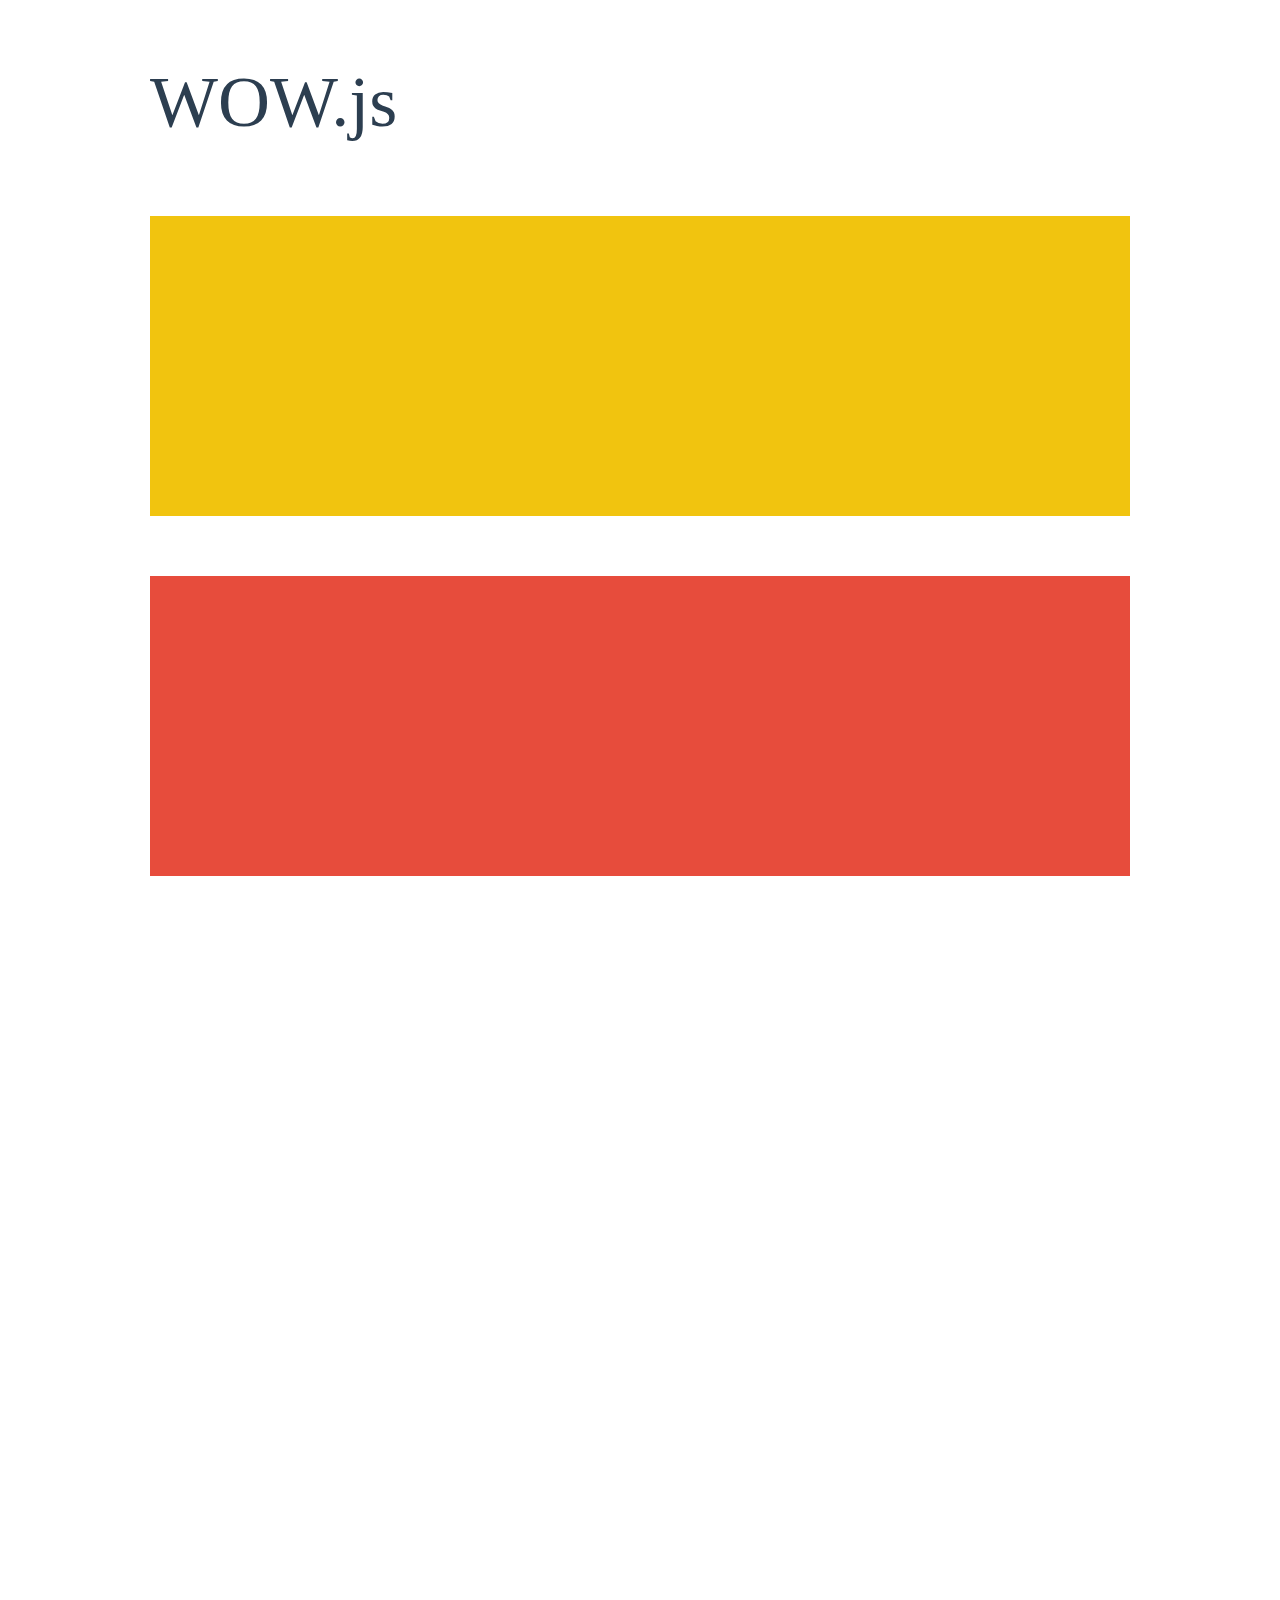
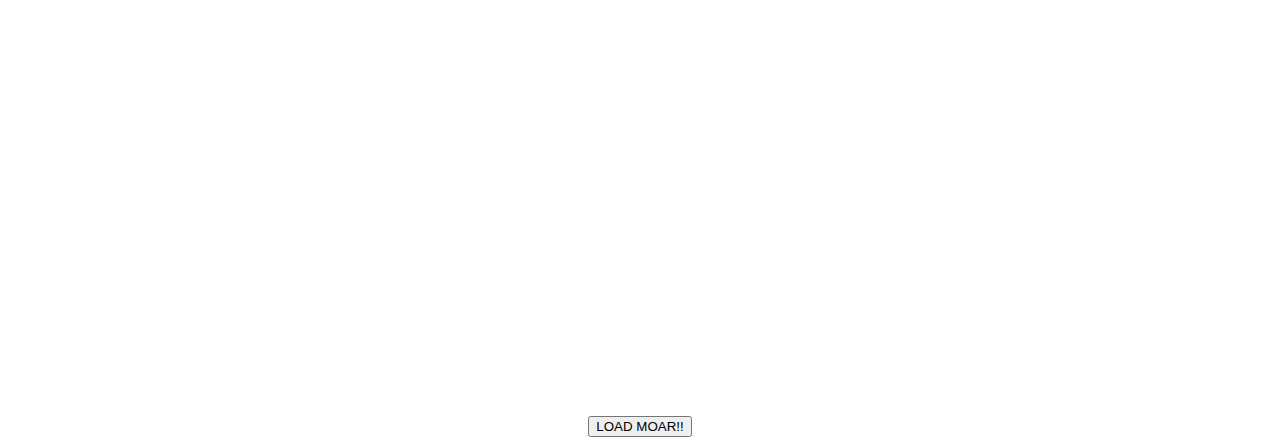
<file: libs/WOW-master/demo.html>
<!doctype html>

<html lang="en">
<head>
  <meta charset="utf-8">
  <title>WOW</title>
  <link rel="stylesheet" href="css/libs/animate.css">
  <link rel="stylesheet" href="css/site.css">
  <style>
    .wow:first-child {
      visibility: hidden;
    }
  </style>
  <!--[if IE]>
    <script src="http://html5shiv.googlecode.com/svn/trunk/html5.js"></script>
  <![endif]-->
</head>

<body>
  <div id="container">
    <header>
      <h1>WOW.js</h1>
    </header>
    <div id="main">
      <section class="wow fadeInDown" style="background-color: #f1c40f;"></section>
      <section class="wow pulse" style="background-color: #e74c3c;" data-wow-iteration="infinite" data-wow-duration="1500ms"></section>
      <section class="section--purple wow slideInRight" data-wow-delay="2s"></section>
      <section class="section--blue wow bounceInLeft" data-wow-offset="300"></section>
      <section class="section--green wow slideInLeft" data-wow-duration="4s"></section>
      <button id="moar">LOAD MOAR!!</button>
    </div>
  </div>
  <script src="dist/wow.js"></script>
  <script>
    wow = new WOW(
      {
        animateClass: 'animated',
        offset:       100,
        callback:     function(box) {
          console.log("WOW: animating <" + box.tagName.toLowerCase() + ">")
        }
      }
    );
    wow.init();
    document.getElementById('moar').onclick = function() {
      var section = document.createElement('section');
      section.className = 'section--purple wow fadeInDown';
      this.parentNode.insertBefore(section, this);
    };
  </script>
</body>
</html>
</file>
<file: css/fonts.css>
/* font-family: "RobotoRegular"; */
@font-face {
	font-family: "RobotoRegular";
	src: url("../fonts/RobotoRegular/RobotoRegular.eot");
	src: url("../fonts/RobotoRegular/RobotoRegular.eot?#iefix")format("embedded-opentype"),
	url("../fonts/RobotoRegular/RobotoRegular.woff") format("woff"),
	url("../fonts/RobotoRegular/RobotoRegular.ttf") format("truetype");
	font-style: normal;
	font-weight: normal;
}
/* font-family: "RobotoLight"; */
@font-face {
	font-family: "RobotoLight";
	src: url("../fonts/RobotoLight/RobotoLight.eot");
	src: url("../fonts/RobotoLight/RobotoLight.eot?#iefix")format("embedded-opentype"),
	url("../fonts/RobotoLight/RobotoLight.woff") format("woff"),
	url("../fonts/RobotoLight/RobotoLight.ttf") format("truetype");
	font-style: normal;
	font-weight: normal;
}
/* font-family: "RobotoMedium"; */
@font-face {
	font-family: "RobotoMedium";
	src: url("../fonts/RobotoMedium/RobotoMedium.eot");
	src: url("../fonts/RobotoMedium/RobotoMedium.eot?#iefix")format("embedded-opentype"),
	url("../fonts/RobotoMedium/RobotoMedium.woff") format("woff"),
	url("../fonts/RobotoMedium/RobotoMedium.ttf") format("truetype");
	font-style: normal;
	font-weight: normal;
}
/* font-family: "RobotoBold"; */
@font-face {
	font-family: "RobotoBold";
	src: url("../fonts/RobotoBold/RobotoBold.eot");
	src: url("../fonts/RobotoBold/RobotoBold.eot?#iefix")format("embedded-opentype"),
	url("../fonts/RobotoBold/RobotoBold.woff") format("woff"),
	url("../fonts/RobotoBold/RobotoBold.ttf") format("truetype");
	font-style: normal;
	font-weight: normal;
}
</file>
<file: css/main.css>
*::-webkit-input-placeholder {
  color: #666;
  opacity: 1;
}

*:-moz-placeholder {
  color: #666;
  opacity: 1;
}

*::-moz-placeholder {
  color: #666;
  opacity: 1;
}

*:-ms-input-placeholder {
  color: #666;
  opacity: 1;
}

li {
  list-style: none;
}

body input:focus:required:invalid, body textarea:focus:required:invalid {}

body input:required:valid, body textarea:required:valid {}

html, body {
  height: 100%;
}

body {
  font-family: "Open Sans", sans-serif;
  font-size: 16px;
  min-width: 320px;
  position: relative;
  display: flex;
  flex-direction: column;
}


/**** HEADER *****/

#header {
  width: 100%;
  min-height: 800px;
  background-image: url('../img/render.jpg');
  background-attachment: fixed;
  background-position: center;
}

.headerWrapper {
  min-height: 100%;
  background: rgba(2, 2, 4, 1);
  background: -moz-linear-gradient(top, rgba(2, 2, 4, 1) 0%, rgba(1, 2, 4, 0) 100%);
  background: -webkit-gradient(left top, left bottom, color-stop(0%, rgba(2, 2, 4, 1)), color-stop(100%, rgba(1, 2, 4, 0)));
  background: -webkit-linear-gradient(top, rgba(2, 2, 4, 1) 0%, rgba(1, 2, 4, 0) 100%);
  background: -o-linear-gradient(top, rgba(2, 2, 4, 1) 0%, rgba(1, 2, 4, 0) 100%);
  background: -ms-linear-gradient(top, rgba(2, 2, 4, 1) 0%, rgba(1, 2, 4, 0) 100%);
  background: linear-gradient(to bottom, rgba(2, 2, 4, 1) 0%, rgba(1, 2, 4, 0) 100%);
  filter: progid:DXImageTransform.Microsoft.gradient( startColorstr='#020204', endColorstr='#010204', GradientType=0);
}

.headerContainer {
  max-width: 1200px;
  min-height: inherit;
  margin: 0 auto;
}

.headerTop {
  width: 100%;
  height: 40px;
  display: flex;
  justify-content: flex-end;
}

.headerTop__list {
  display: flex;
  margin-right: 10px;
}

.headerTop__list-item {
  margin: 10px;
  font-size: 0.8em;
  color: rgba(255, 255, 255, 0.6);
}
.fa-envelope {
  margin-right: 5px;
}

.fa-mobile {
  margin-right: 5px;
}

.headerMiddle {
  width: 100%;
  height: 70px;
  display: flex;
  align-items: center;
}

.headerMiddle__logoName {
  width: 25%;
  margin-left: 10px;
  display: flex;
  align-items: center;
}
.headerMiddle__name {
  margin-top: 0;
}
.headerMiddle__logoName img {
  width: auto;
  height: 80px;
  margin-top: -40px;
}
.headerMiddle__name a {
  font-weight: 100;
  font-size: 1em;
  color: #ff8100;
  /*background: #ff8100;*/
  border: solid 2px #ff8100;
  padding: 5px 10px;
  text-transform: uppercase;
  border-radius: 2px;
}

.headerMiddle__nav {
  width: 80%;
  display: flex;
  justify-content: flex-end;
}

.headerMiddle__nav-list {
  display: flex;
}

.headerMiddle__list-item a {
  margin: 0 15px;
  padding: 5px 0;
  color: #fff;
  text-transform: uppercase;
  font-weight: 800;
  letter-spacing: 1px;
  font-size: 0.75em;
  transition: color 0.5s;
}

.headerMiddle__list-item a:hover {
  color: #ff8100;
}
.headerMiddle__list-item a.active {
  color: #ff8100;
}
.headerBottom {
  width: 100%;
  height: 600px;
  display: flex;
  align-items: center;
  justify-content: center;
  flex-direction: column;
}

.headerBottom__title {
  text-transform: uppercase;
  text-align: center;
  font-size: 2.8em;
  color: #fff;
  letter-spacing: 1px;
  font-family: "Roboto", sans-serif;
  font-weight: 100;
  margin: 0;
}
/*.headerBottom__title span {
  color: #ff8100;
}*/

.headerBottom__description {
  text-transform: uppercase;
  font-family: "Roboto", sans-serif;
  font-weight: 100;
  color: #fff;
  text-align: center;
  font-size: 1.3em;
  margin-top: 10px;
}

.headerBottom__link {
  padding: 8px 28px;
  background: #ff8100;
  color: #fff;
  border-radius: 3px;
  margin-top: 20px;
}
.headerBottom__link:hover {
  background: #ff9000;
}
.fa-angle-double-down {
  color: rgba(255, 255, 255, 0.5);
  margin-top: 50px;
}

/***** HEADER PAGE *****/
#headerPage {
  width: 100%;
  height: 110px;
  background: #ff8100;
}

.headerPage__container {
  max-width: 1200px;
  height: inherit;
  margin: 0 auto;
}

.headerPageTop {
  width: 100%;
  height: 40px;
  display: flex;
  justify-content: flex-end;
}

.headerPageTop__list {
  display: flex;
  margin-right: 10px;
}

.headerPageTop__list-item {
  margin: 10px;
  font-size: 0.8em;
  color: rgba(255, 255, 255, 0.6);
}

.fa-envelope {
  margin-right: 5px;
}

.fa-mobile {
  margin-right: 5px;
}

.headerPageMiddle {
  width: 100%;
  height: 70px;
  display: flex;
  align-items: center;
}

.headerPageMiddle__logoName {
  width: 20%;
  margin-left: 10px;
}
.headerPageMiddle__logoName img {
  width: auto;
  height: 80px;
  margin-top: -40px;
}
.headerPageMiddle__name {
  margin-top: 0;
}
.headerPageMiddle__name a {
  font-weight: 100;
  font-size: 1em;
  color: #fff;
  border: solid 2px #fff;
  /*background: #333;*/
  padding: 5px 10px;
  text-transform: uppercase;
  border-radius: 2px;
}

.headerPageMiddle__nav {
  width: 80%;
  display: flex;
  justify-content: flex-end;
}

.headerPageMiddle__nav-list {
  display: flex;
}

.headerPageMiddle__list-item a {
  margin: 0 15px;
  padding: 5px 0;
  color: #fff;
  text-transform: uppercase;
  font-weight: 800;
  letter-spacing: 1px;
  font-size: 0.75em;
  transition: color 0.5s;
}

.headerPageMiddle__list-item a:hover {
  color: #333;
}
.headerPageMiddle__list-item a.active {
  color: #333;
}
/***** CONTENT *****/

#content {
  width: 100%;
  height: auto;
  margin: 0 auto;
  flex-grow: 1;
}

.contentContainer {
  max-width: 100%;
  height: inherit;
  margin: 0 auto;
}

.content__title {
  /*font-family: "Roboto", sans-serif;*/
  font-weight: 800;
  font-size: 1.6em;
  color: #333;
  margin: 15px 0;
  text-transform: uppercase;
  /*background: #ff8100;*/
  padding: 3px 8px;
  /*width: 300px;*/
  text-align: center;
}
.content__description {
  margin: 25px 0;
  font-weight: 800;
  color: #333;
  font-size: 1em;
  text-align: center;
}
.content__line {
  width: 100px;
  height: 3px;
  background: #ff8100;
  border: 0;
  margin-top: 10px;
}


/***** OUR ACTIVITY *****/

.ourActivity {
  max-width: 1200px;
  height: auto;
  margin: 0 auto;
  padding: 40px 0;
  background: #fff;
}

.ourActivity__box {
  max-width: inherit;
  height: auto;
  display: flex;
  flex-wrap: wrap;
  justify-content: space-around;
}

.ourActivity__item {
  width: 370px;
  height: 300px;
  margin: 15px 0.3%;
  overflow: hidden;
  position: relative;
  -webkit-box-shadow: 0px 8px 29px 0px rgba(0,0,0,0.3);
-moz-box-shadow: 0px 8px 29px 0px rgba(0,0,0,0.3);
box-shadow: 0px 8px 29px 0px rgba(0,0,0,0.3);
}

.ourActivity__img-wrapper {
  width: 370px;
  height: 195px;
  display: flex;
  align-items: center;
  overflow: hidden;
}

.ourActivity__img-wrapper img {
  width: inherit;
  height: auto;
  transition: all 0.5s;
}

.ourActivity__img-wrapper img:hover {
  transform: scale(1.1);
}

.ourActivity__item-wrapper {
  width: auto;
  height: auto;
  padding: 0 10px;
  display: flex;
  align-items: center;
}
.ourActivity__item-title {
  display: flex;
  align-items: center;
}
.ourActivity__item-title a {
  font-weight: 800;
  color: #333;
  font-size: 0.9em;
  transition: color 0.1s;
}
.ourActivity__item-title a:hover {
  color: #ff8100;
  text-decoration: underline;
}
.ourActivity__item-title a:hover .fa-long-arrow-right{
  color: #ff8100;
}
.fa-long-arrow-right {
  margin-left: 7px;
  color: #333;
  transition: color 0.2s;
  position: relative;
  top: 1px;
}
.fa-long-arrow-right:hover {
  color: #ff8100;
}
.ourActivity__item-btn {
  font-weight: 600;
  color: #ffaf00;
  font-size: 0.9em;
  text-transform: uppercase;
  margin-left: 150px;
  /*border: solid 1.5px #ffaf00;*/
  padding: 5px 10px;
  border-radius: 2px;
  transition: all 0.4s;
}

.ourActivity__item-btn:hover {
  /*border-bottom: solid 1px #ffaf00;*/
  background: #ffaf00;
  color: #fff;
}
.fa-angle-double-right {
  margin-left: 3px;
}


/***** WHY CHOOSE US *****/

.whyChooseUs {
  width: 100%;
  height: auto;
  background-image: url('../img/meeting2.jpg');
  background-repeat: no-repeat;
  background-position: center;
  background-attachment: fixed;
}

.whyChooseUs__box {
  width: 100%;
  height: 550px;
  display: flex;
  flex-direction: column;
  justify-content: center;
  align-items: center;
  background: rgba(0,0,0,0.3);

}

.whyChooseUs__title {
  font-size: 1.5em;
  color: #fff;
  text-transform: uppercase;
  margin: 0 38% 10px 80px;
  width: 350px;
  text-align: center;
  padding: 3px 8px;
}
.whyChooseUs__description {
  font-size: 2.6em;
  font-weight: 800;
  text-align: center;
  text-transform: uppercase;
  margin: 10px;
  color: #fff;
  padding: 4px 10px;
}
.team {
  max-width: 750px;
  margin-right: 10%;
}
.skills {
  max-width: 750px;
  margin-left: 10%;
}

/***** OUR WORK *****/

.ourWork {
  width: 100%;
  height: auto;
  padding: 40px 0;
  background: #333;
}
.ourWork__title {
  margin: 0px 50px;
  /*border: solid 1px #fff;*/
  color: #fff;
  background: transparent;
}
.ourWork__description {
  color: #fff;
}
.ourWork__box {
  width: 100%;
  height: auto;
  margin: 20px 0;
  display: flex;
  flex-wrap: wrap;
  justify-content: center;
}

.ourWork__item {
  width: 25%;
  max-height: 200px;
  position: relative;
  overflow: hidden;
}
.ourWork__item img {
  width: 100%;
  height: auto;
  transition: margin-top 0.2s ease-out;
}
.ourWork__item img:hover {
  margin-top: -50px;
}
.ourWork__item:hover .ourWork__item-hidden {
  bottom: 0;
}

.ourWork__item-hidden {
  position: absolute;
  width: 100%;
  height: 50px;
  bottom: -50px;
  background: #333;
  transition: bottom 0.2s ease-out;
  display: flex;
  align-items: center;
  justify-content: center;
}
.ourWork__item-hidden a {
  color: #fff;
  transition: color 0.4s;
}
.ourWork__item-hidden a:hover {
  color: #ff8100;
}
.ourWork__item-hidden a:hover .ourWork__arrow-right {
  color: #ff8100;
}
.ourWork__arrow-right {
  color: #fff;
  position: relative;
  top: 1px;
}
.ourWork__arrow-right:hover {
  color: #ff8100;
}
/***** OUR PARTNER *****/
.ourPartner {
  width: 100%;
  height: auto;
  padding: 40px 0;
  background: #fff;
}
.ourPartner__title {
  margin: 10px 50px;
}
.ourPartner__box {
  max-width: 1200px;
  height: auto;
  margin: auto;
}
.ourPartner__content {
  width: 100%;
  display: flex;
  justify-content: center;
  flex-wrap: wrap;
}
.ourPartner__content li {
  width: 220px;
  height: 120px;
  margin: 10px;
  color: #979797;
  display: flex;
  justify-content: center;
  align-items: center;
}

/***** PAGE ABOUT *****/
/***** CONTENT *****/
.aboutContent__container {
  max-width: 1000px;
  height: auto;
  margin: 0 auto;
  padding: 40px 0;
}
.aboutContent__title {
  text-align: center;
  font-size: 2.2em;
  font-weight: 800;
}
.aboutContent__text {
  color: #333;
  margin: 30px 0;
  font-size: 1em;
}
.aboutContent__activity-item {
  list-style: disc;
  margin: 3px;
  font-size: 1em;
}
.aboutContent__work-item {
  list-style: disc;
  margin: 3px;
  font-size: 1em;
}
.aboutContent__customer-item {
  list-style: disc;
  margin: 3px;
  font-size: 1em;
}

/***** PAGE SERVICE *****/
/***** CONTENT *****/
.serviceContent__container {
  max-width: 1100px;
  height: auto;
  margin: 0 auto;
  padding: 40px 0;
  position: relative;
}
.serviceContent__title {
  text-align: center;
  font-size: 2.2em;
  font-weight: 800;
}
.serviceContent__item-box {
  max-width: inherit;
  height: inherit;
  margin: 20px 0;
  padding: 5px;
  overflow: hidden;
  display: flex;
  align-items: center;
  flex-direction: column;
}
.serviceContent__item-title {
  font-size: 1.75em;
  color: #333;
}
.serviceContent__readMore {
  font-weight: 800;
  text-transform: uppercase;
  color: #ff8100;
  cursor: pointer;
  position: relative;
}
.serviceContent__readMore:hover {
  text-decoration: underline;
}
.fa-arrow-down {
  display: none;
  position: absolute;
  left: 55px;
  top: 27px;
  color: #ff8100;
}
.serviceContent__hidden {
  max-width: inherit;
  height: auto;
  display: flex;
  flex-direction: column;
  align-items: center;
  display: none;
  margin-top: -10px;
}
.serviceContent__line-title {
  width: 150px;
  height: 3px;
  background: #ff8100;
  border: 0;
  margin-top: -10px;
  margin-bottom: 25px;
}
.serviceContent__item-mainSubtitle {
  font-size: 1.25em;
  position: relative;
  text-align: center;
  margin: 10px;
}
.serviceContent__item-mainSubtitle:hover {
  cursor: pointer;
}
.fa-caret-down {
  color: #333;
  margin: 8px;
}
.fa-caret-down:hover {
  cursor: pointer;
}
.serviceContent__item-hidden {
  max-width: inherit;
  height: inherit;
  display: flex;
  flex-direction: column;
  align-items: center;
  display: none;
}
.serviceContent__item-subtitle {
  font-size: 1.05em;
  margin-bottom: 0;
}
.serviceContent__item-text {
  font-size: 1.05em;
  color: #333;
}
.serviceContent__item-box img {
  max-width: auto;
  max-height: 400px;
  margin-bottom: 10px;
}
.serviceContent__item-list li {
  list-style: disc;
}
.serviceContent__hide {
  text-transform: uppercase;
  color: #ff8100;
  cursor: pointer;
}
.serviceContent__line {
  background: #ddd;
  height: 1px;
  border: 0;
}
.up {
  position: absolute;
  right: 0;
  background: #333;
  padding: 10px;
}
.fa-arrow-up {
  color: #ff8100;
  margin: 5px;
}
/***** FOOTER *****/

#footer {
  width: 100%;
  height: auto;
  background: #333;
}
.footer__container {
  max-width: 1200px;
  height: inherit;
  margin: 0 auto;
  padding: 20px 10px;
  display: flex;
  align-items: center;
  justify-content: space-around;
  flex-wrap: wrap;
}
.footer__nav {
  display: flex;
}
.footer__nav-item a {
  color: #fff;
  margin: 10px;
  font-size: 0.85em;
}
.footer__nav-item a:hover {
  color: #fff;
  text-decoration: underline;
}
.footerInfo__copy {
  color: #888;
  font-size: 0.8em;
  margin-right: 10px;
}
.footerInfo__copy a {
  color: #fff;
}
.footerInfo__copy a:hover {
  text-decoration: underline;
}
.footerInfo__copy-text {
  width: 300px;
  color: #888;
  font-size: 0.8em;
  margin: 0;
  text-align: center;
}
.footerName {
  font-weight: 100;
  padding: 5px 10px;
  border-radius: 2px;
  border: solid 2px #ff8100;
  color: #ff8100;
}
/**** EXTRA *****/
.hidden {
  display: none;
}

.carousel img {
  width: 100%;
  height: auto;
}

.parallax {
  background-attachment: fixed;
  background-position: 50% 0;
  position: relative;
}
</file>
<file: css/media.css>
/*==========  Desktop First Method  ==========*/

/* Large Devices, Wide Screens */
@media only screen and (max-width : 1200px) {

}

/* Medium Devices, Desktops */
@media only screen and (max-width : 992px) {

}

/* Small Devices, Tablets */
@media only screen and (max-width : 768px) {

}

/* Extra Small Devices, Phones */
@media only screen and (max-width : 480px) {

}

/* Custom, iPhone Retina */
@media only screen and (max-width : 320px) {

}


/*==========  Mobile First Method  ==========*/

/* Custom, iPhone Retina */
@media only screen and (min-width : 320px) {

}

/* Extra Small Devices, Phones */
@media only screen and (min-width : 480px) {

}

/* Small Devices, Tablets */
@media only screen and (min-width : 768px) {

}

/* Medium Devices, Desktops */
@media only screen and (min-width : 992px) {

}

 /* Large Devices, Wide Screens */
@media only screen and (min-width : 1200px) {

}
</file>
<file: libs/WOW-master/css/site.css>
h1 {
  font-size:     72px;
  line-height:   1.5;
  color: #2c3e50;
  font-weight:   100;
}

#container {
  width:  980px;
  margin: 0 auto;
}

section {
  height: 300px;
  margin: 60px 0;
}

.section--purple {
  background-color: #9b59b6;
}

.section--blue {
  background-color: #3498db;
}

.section--green {
  background-color: #2ecc71;
}

#main {
  text-align: center;
}

#more {
  margin: 20px auto 48px;
}
</file>
